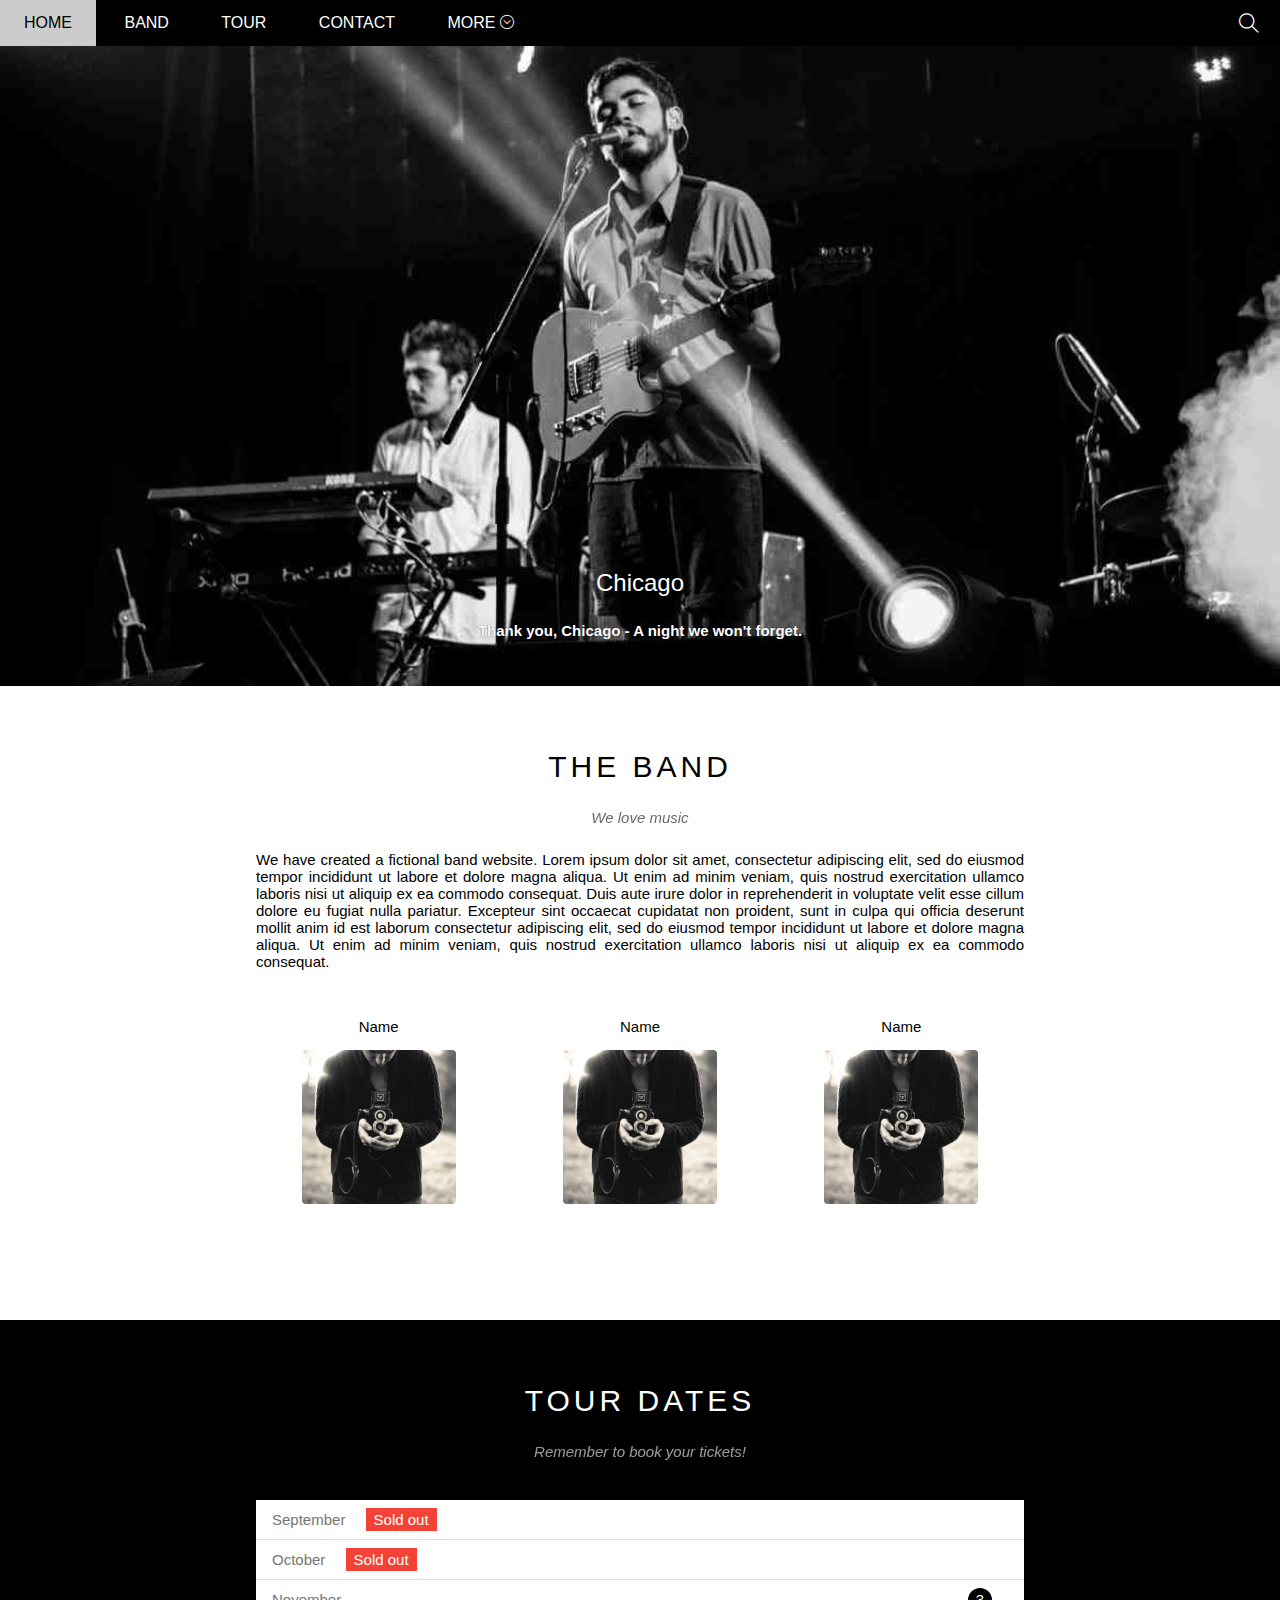
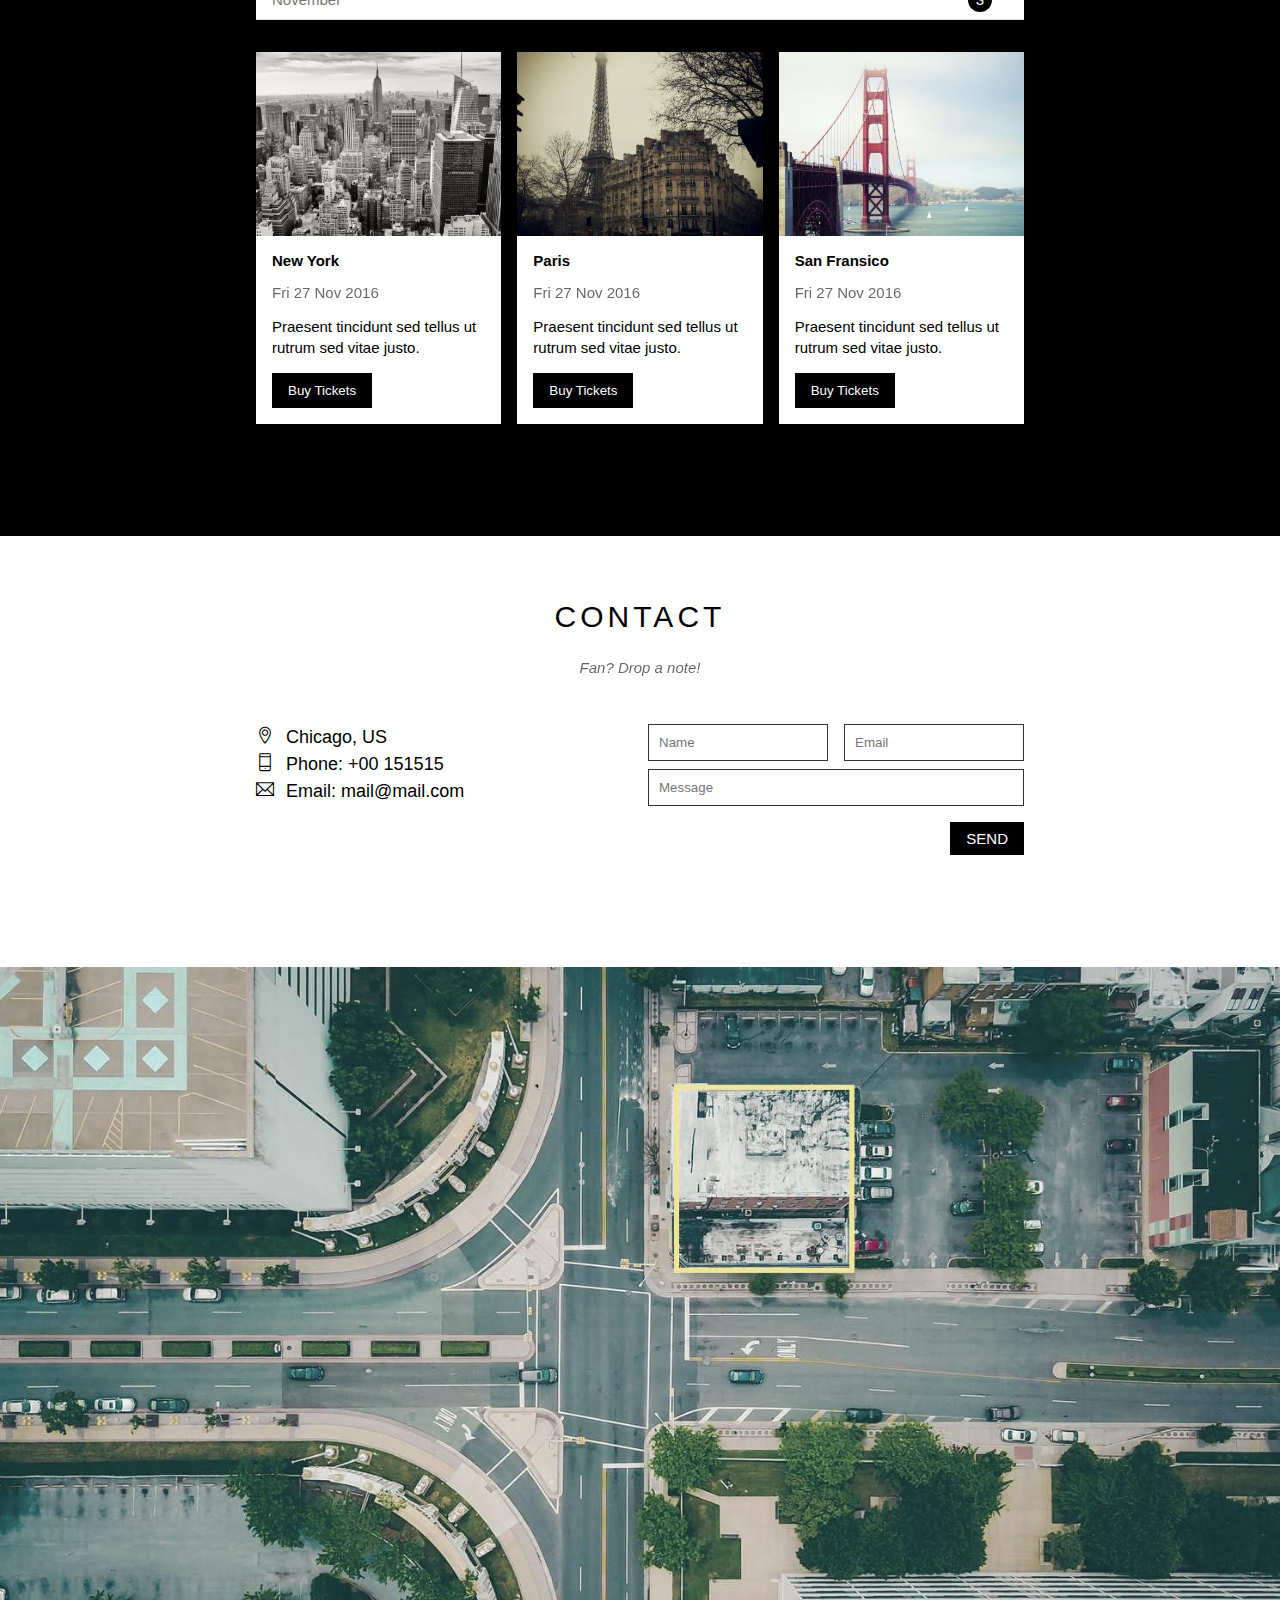
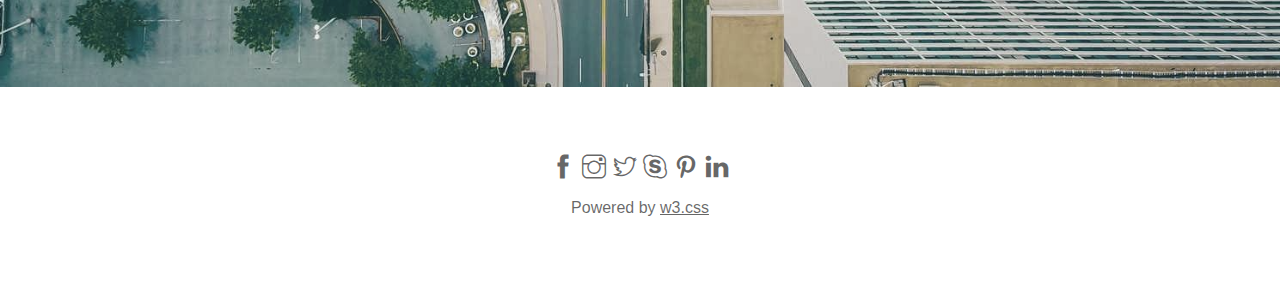
<file: w3_band/index.html>
<!DOCTYPE html>
<html lang="en">
  <head>
    <meta charset="UTF-8" />
    <meta http-equiv="X-UA-Compatible" content="IE=edge" />
    <link
      rel="icon"
      href="./assets/img/music-removebg-preview.png"
      type="image/gif"
      sizes="16x16"
    />
    <meta name="viewport" content="width=device-width, initial-scale=1.0" />
    <link rel="stylesheet" href="./assets/CSS/style.css" />
    <link
      rel="stylesheet"
      href="./assets/Font/themify-icons/themify-icons.css"
    />
    <link rel="stylesheet" href="./assets/CSS/responsive.css" />
    <title>The Band</title>
  </head>

  <body>
    <div id="main">
      <div id="header">
        <!-- Begin nav -->
        <ul id="nav">
          <li><a href="#">Home</a></li>
          <li><a href="#band">Band</a></li>
          <li><a href="#tour">Tour</a></li>
          <li><a href="#contact">Contact</a></li>
          <li>
            <a href="#"
              >More
              <i class="ti-arrow-circle-down" style="font-size: 14px"></i>
            </a>
            <ul class="subnav">
              <li><a href="#">Merchandise</a></li>
              <li><a href="#">Extras</a></li>
              <li><a href="#">Media</a></li>
            </ul>
          </li>
        </ul>
        <!-- End nav -->

        <!-- Begin search -->
        <div class="search-btn">
          <i class="search-icon ti-search"></i>
        </div>

        <div id="mobile-menu" class="mobile-menu-btn">
          <i class="menu-icon ti-menu"></i>
        </div>

        <!-- End search -->
      </div>

      <div id="slider">
        <div class="text-content">
          <h2 class="text-heading">Chicago</h2>
          <h3 class="text-discription">
            Thank you, Chicago - A night we won't forget.
          </h3>
        </div>
      </div>
      <!-- About-Section -->
      <div id="content">
        <div id="band" class="content-section">
          <h2 class="section-heading">The Band</h2>
          <p class="section-sub-heading">We love music</p>
          <p class="about-content">
            We have created a fictional band website. Lorem ipsum dolor sit
            amet, consectetur adipiscing elit, sed do eiusmod tempor incididunt
            ut labore et dolore magna aliqua. Ut enim ad minim veniam, quis
            nostrud exercitation ullamco laboris nisi ut aliquip ex ea commodo
            consequat. Duis aute irure dolor in reprehenderit in voluptate velit
            esse cillum dolore eu fugiat nulla pariatur. Excepteur sint occaecat
            cupidatat non proident, sunt in culpa qui officia deserunt mollit
            anim id est laborum consectetur adipiscing elit, sed do eiusmod
            tempor incididunt ut labore et dolore magna aliqua. Ut enim ad minim
            veniam, quis nostrud exercitation ullamco laboris nisi ut aliquip ex
            ea commodo consequat.
          </p>
          <div class="row member-list">
            <div class="member-item col col-3">
              <p class="member-name">Name</p>
              <img
                src="./assets/img/member/bandmember.jpg"
                alt="Name"
                class="member-img"
              />
            </div>
            <div class="member-item col col-3">
              <p class="member-name">Name</p>
              <img
                src="./assets/img/member/bandmember.jpg"
                alt="Name"
                class="member-img"
              />
            </div>
            <div class="member-item col col-3">
              <p class="member-name">Name</p>
              <img
                src="./assets/img/member/bandmember.jpg"
                alt="Name"
                class="member-img"
              />
            </div>
          </div>
        </div>

        <!-- Tour-Sectio -->
        <div id="tour" class="tour-section">
          <div class="content-section">
            <h2 class="section-heading text-white">TOUR DATES</h2>
            <p class="section-sub-heading text-white">
              Remember to book your tickets!
            </p>
            <!-- Ticker -->
            <ul class="ticket">
              <li>September <span class="sold-out">Sold out</span></li>
              <li>October <span class="sold-out">Sold out</span></li>
              <li>November <span class="quantity">3</span></li>
            </ul>
            <!-- Place -->
            <div class="row place-list">
              <div class="col col-3 s-full-w">
                <img
                  src="./assets/img/place/newyork.jpg"
                  alt="newyork"
                  class="place-img"
                />
                <div class="place-body">
                  <h3 class="place-heading">New York</h3>
                  <p class="place-time">Fri 27 Nov 2016</p>
                  <p class="place-desc">
                    Praesent tincidunt sed tellus ut rutrum sed vitae justo.
                  </p>
                  <button class="place-btn js-buy-ticket s-full-width">
                    Buy Tickets
                  </button>
                </div>
              </div>

              <div class="col col-3 s-full-w">
                <img
                  src="./assets/img/place/paris.jpg"
                  alt="paris"
                  class="place-img"
                />
                <div class="place-body">
                  <h3 class="place-heading">Paris</h3>
                  <p class="place-time">Fri 27 Nov 2016</p>
                  <p class="place-desc">
                    Praesent tincidunt sed tellus ut rutrum sed vitae justo.
                  </p>
                  <button class="place-btn js-buy-ticket s-full-width">
                    Buy Tickets
                  </button>
                </div>
              </div>

              <div class="col col-3 s-full-w">
                <img
                  src="./assets/img/place/sanfran.jpg"
                  alt="sanfran"
                  class="place-img"
                />
                <div class="place-body">
                  <h3 class="place-heading">San Fransico</h3>
                  <p class="place-time">Fri 27 Nov 2016</p>
                  <p class="place-desc">
                    Praesent tincidunt sed tellus ut rutrum sed vitae justo.
                  </p>
                  <button class="place-btn js-buy-ticket s-full-width">
                    Buy Tickets
                  </button>
                </div>
              </div>
            </div>
          </div>
        </div>
        <!-- End-Tour -->

        <!-- Contact-Section -->
        <div id="contact" class="content-section">
          <h2 class="section-heading">CONTACT</h2>
          <p class="section-sub-heading">Fan? Drop a note!</p>
          <div class="row contact-content">
            <div class="col col-2 s-coll-full contact-info">
              <p><i class="ti-location-pin"></i>Chicago, US</p>
              <p><i class="ti-mobile"></i>Phone: +00 151515</p>
              <p><i class="ti-email"></i>Email: mail@mail.com</p>
            </div>
            <div class="col col-2 s-coll-full contact-form">
              <form action="">
                <div class="row">
                  <div class="col col-2 s-coll-full">
                    <input
                      type="text"
                      name=""
                      placeholder="Name"
                      required=""
                      class="form-control"
                    />
                  </div>
                  <div class="col col-2 s-coll-full">
                    <input
                      type="email"
                      name=""
                      placeholder="Email"
                      required
                      id=""
                      class="form-control mt8"
                    />
                  </div>
                </div>
                <div class="row input">
                  <div class="col col-full">
                    <input
                      type="text"
                      name=""
                      placeholder="Message"
                      required
                      id=""
                      class="form-control"
                    />
                  </div>
                </div>
                <input
                  class="btn-Send s-full-width"
                  type="submit"
                  value="SEND"
                />
              </form>
            </div>
          </div>
        </div>
        <!-- End Contact-Section -->
        <div class="map-section">
          <img src="./assets/img/map/map.jpg" alt="map" />
        </div>
      </div>
      <div id="footer">
        <div class="icon-footer">
          <a href="#"><i class="ti-facebook"></i></a>
          <a href="#"><i class="ti-instagram"></i></a>
          <a href="#"><i class="ti-twitter"></i></a>
          <a href="# "><i class="ti-skype"></i></a>
          <a href="#"><i class="ti-pinterest"></i></a>
          <a href="#"><i class="ti-linkedin"></i></a>
        </div>
        <p class="copyright">Powered by <a href="#">w3.css</a></p>
      </div>
    </div>
    <!-- Modal -->
    <div class="modal js-modal">
      <div class="modal-container js-modal-container">
        <div class="modal-close js-modal-close">
          <i class="ti-close"></i>
        </div>
        <header class="modal-header">
          <i class="ti-bag" style="margin-right: 10px"></i> Tickets
        </header>

        <div class="modal-body">
          <label for="quantity" class="modal-label">
            <i class="ti-shopping-cart"></i>
            Tickets, $15 per person
          </label>
          <input
            id="quantity"
            type="text"
            placeholder="How many?"
            class="modal-input"
          />

          <label for="mail" class="modal-label">
            <i class="ti-user"></i>
            Send to
          </label>
          <input
            id="mail"
            type="text"
            placeholder="Enter email"
            class="modal-input"
          />
          <button id="buy-ticket">
            Pay
            <i class="ti-check"></i>
          </button>
        </div>

        <footer class="modal-footer">
          <button class="btn-close js-close-btn">
            Close
            <i class="ti-close"></i>
          </button>
          <p class="modal-help">Need <a href="#" class="a-help"> help?</a></p>
        </footer>
      </div>
    </div>

    <script>
      const buyBtns = document.querySelectorAll(".js-buy-ticket");
      const modal = document.querySelector(".js-modal");
      const close = document.querySelector(".js-modal-close");
      const close_btn = document.querySelector(".js-close-btn");
      const modalContainer = document.querySelector(".js-modal-container");
      var header = document.getElementById("header");
      var mobileMenu = document.getElementById("mobile-menu");
      var headerHight = header.clientHeight;
      // dong mo menu-mobile
      mobileMenu.onclick = function () {
        var isClose = header.clientHeight === headerHight;
        if (isClose) {
          header.style.height = "auto";
        } else {
          header.style.height = null;
        }
      };
      // Tự động đóng khi chọn menu
      var menuItems = document.querySelectorAll('#nav li a[href*="#"]');
      for (var i = 0; i < menuItems.length; i++) {
        var menuItem = menuItems[i];
        menuItem.onclick = function () {
          // click vao tra ve chinh no
          var isParentMenu =
            this.nextElementSibling &&
            this.nextElementSibling.classList.contains("subnav");
          if (isParentMenu) {
            event.preventDefault();
          } else {
            header.style.height = null;
          }
        };
      }
      // ham hien thi modal mua ve (them class open)
      function showBuyTickets() {
        modal.classList.add("open");
      }
      // ham an modal mua ve (go bo class open)
      function hideBuyTickets() {
        modal.classList.remove("open");
      }
      // lap qua tung the button va nghe hanh vi click
      for (const buyBtn of buyBtns) {
        buyBtn.addEventListener("click", showBuyTickets);
      }
      // Nghe hanh vi click vao bt close
      close.addEventListener("click", hideBuyTickets);
      close_btn.addEventListener("click", hideBuyTickets);
      modal.addEventListener("click", hideBuyTickets);
      modalContainer.addEventListener("click", function (event) {
        event.stopPropagation();
      });
    </script>
  </body>
</html>
</file>
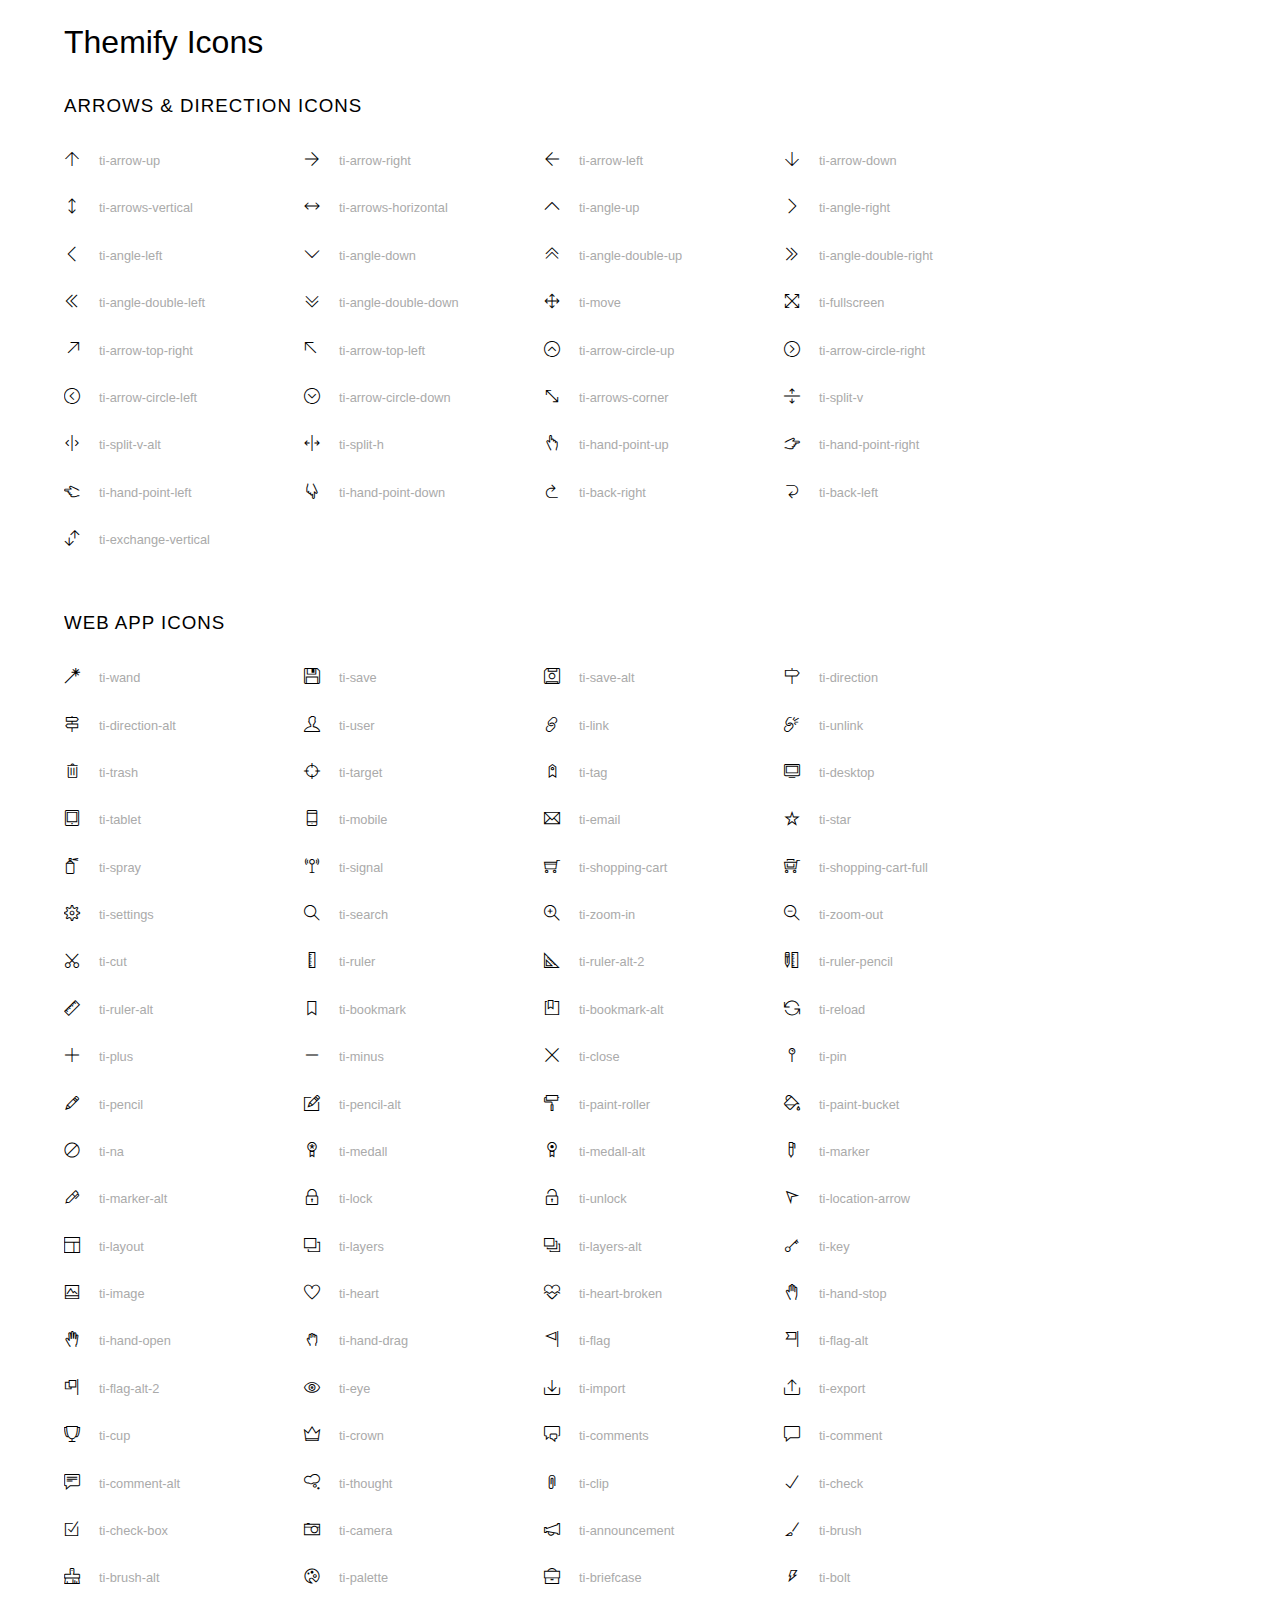
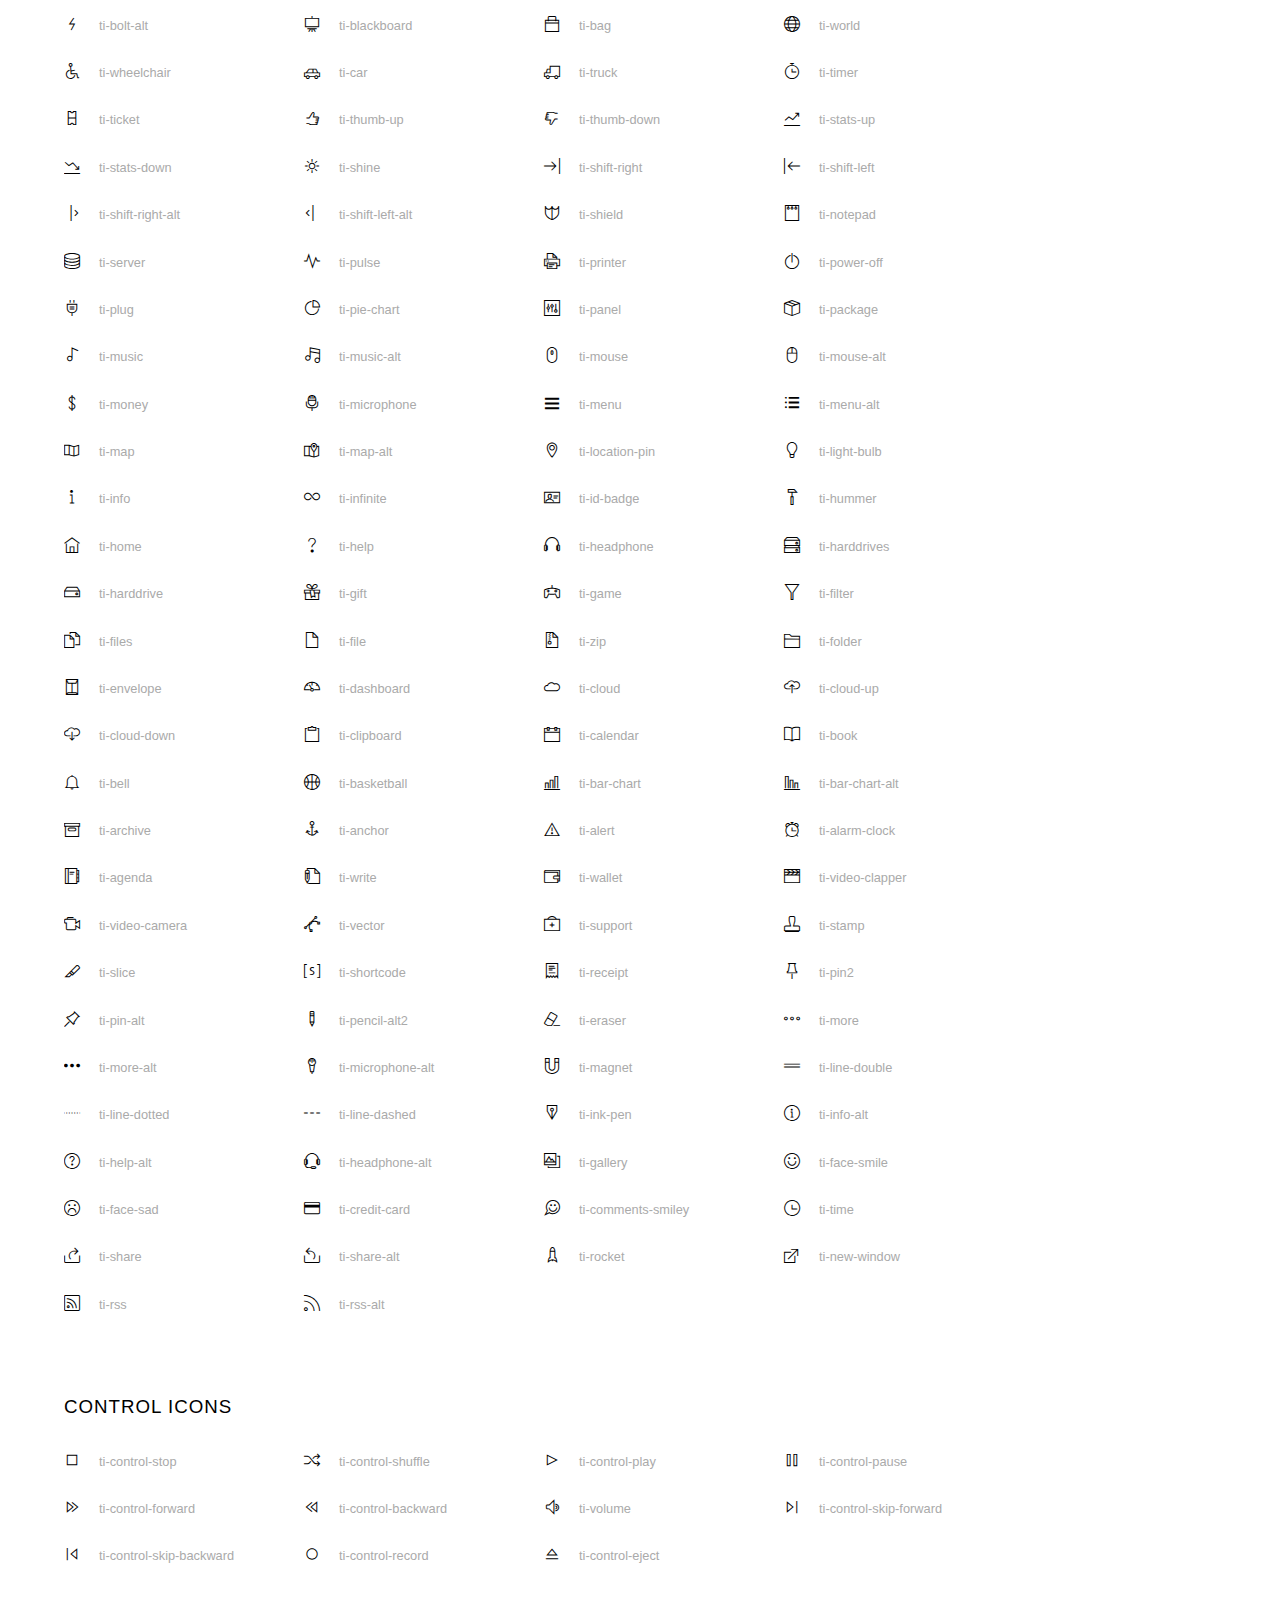
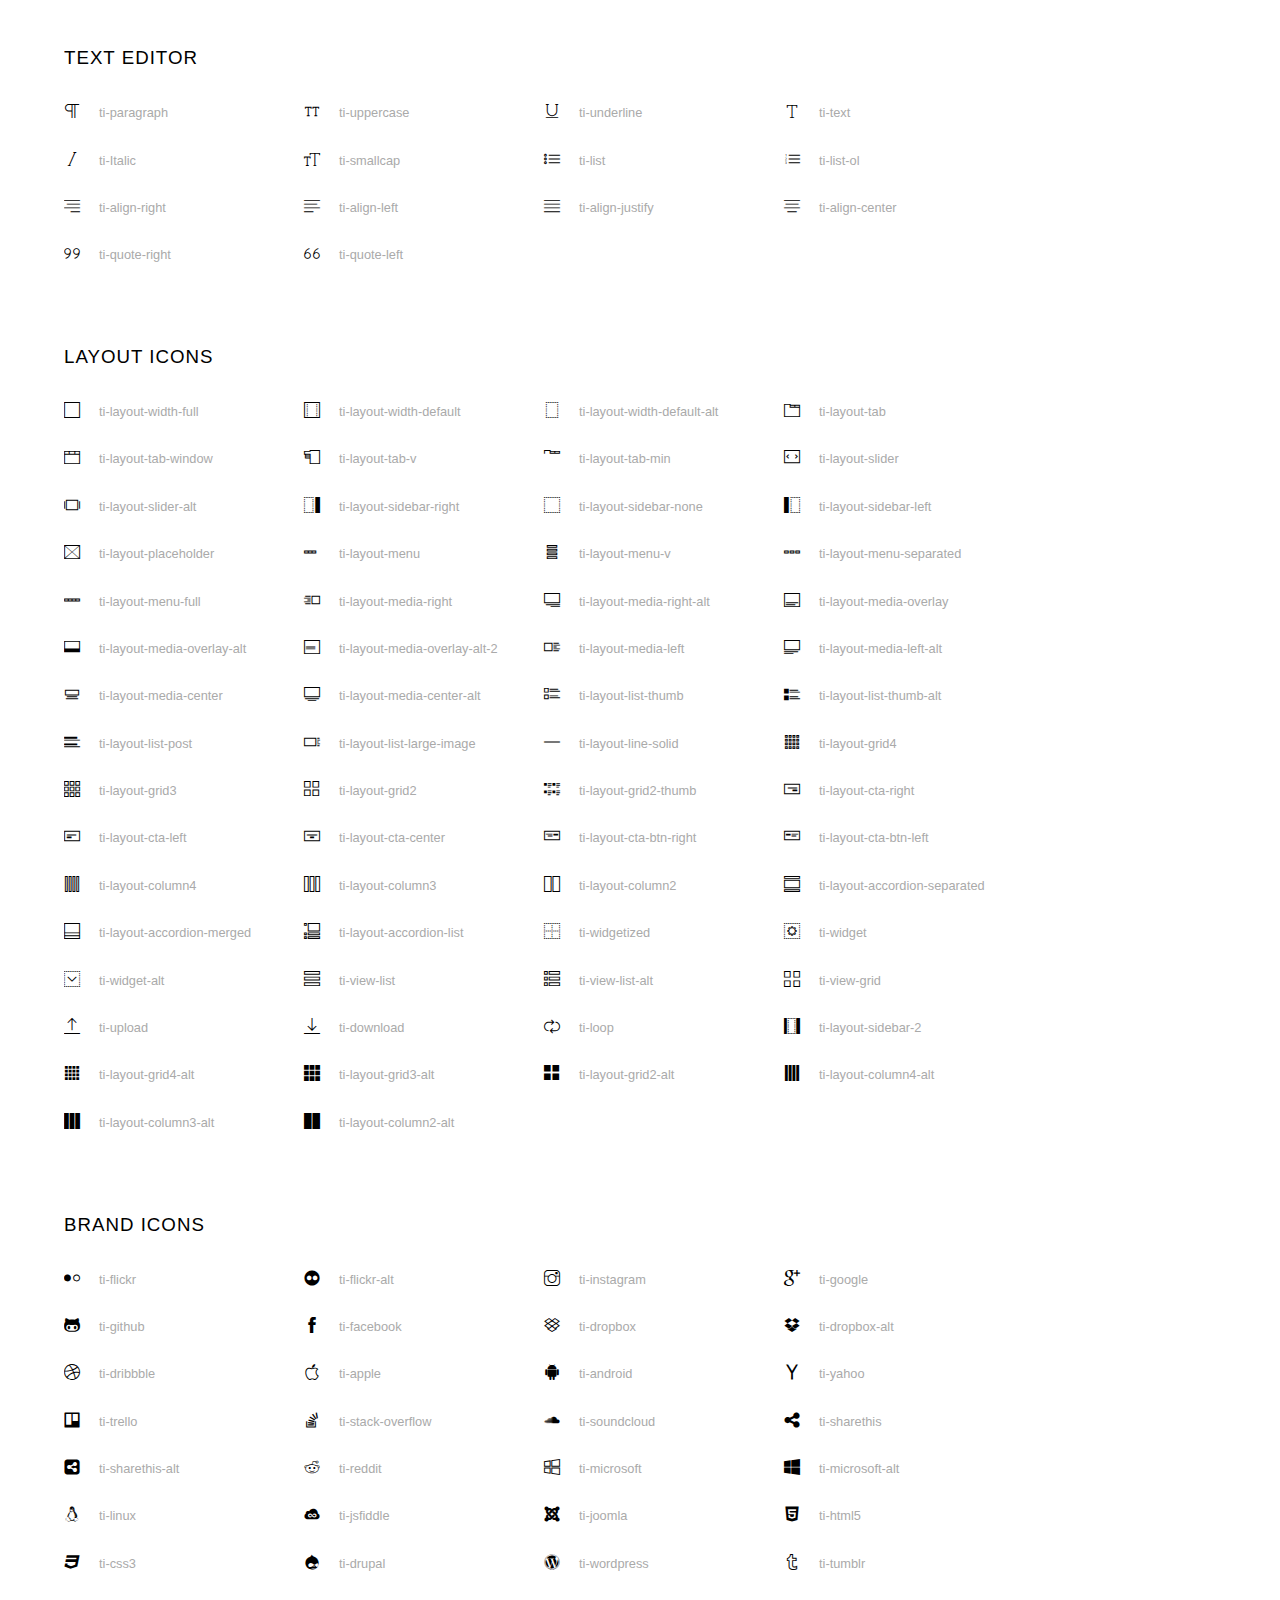
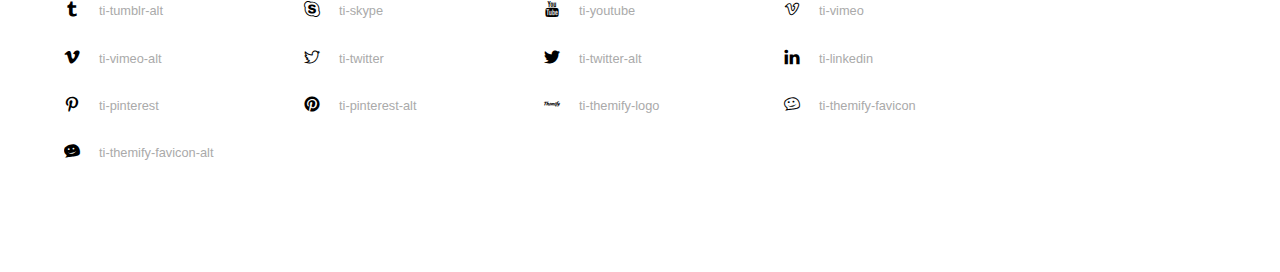
<file: w3_band/assets/Font/themify-icons/index.html>
<!doctype html>
<html>
<head>
	<meta charset="utf-8">
	<title>Themify Icon Font</title>
	<meta name="viewport" content="width=device-width">
	<link rel="stylesheet" href="demo-files/demo.css">
	<link rel="stylesheet" href="themify-icons.css">
	<!--[if lt IE 8]><!-->
	<link rel="stylesheet" href="ie7/ie7.css">
	<!--<![endif]-->
</head>
<body>
	<h1>Themify Icons</h1>

	<div class="icon-section">

		<div class="icon-section">
			<h3>Arrows &amp; Direction Icons </h3>

			<div class="icon-container">
				<span class="ti-arrow-up"></span><span class="icon-name"> ti-arrow-up</span>
			</div>
			<div class="icon-container">
				<span class="ti-arrow-right"></span><span class="icon-name"> ti-arrow-right</span>
			</div>
			<div class="icon-container">
				<span class="ti-arrow-left"></span><span class="icon-name"> ti-arrow-left</span>
			</div>
			<div class="icon-container">
				<span class="ti-arrow-down"></span><span class="icon-name"> ti-arrow-down</span>
			</div>
			<div class="icon-container">
				<span class="ti-arrows-vertical"></span><span class="icon-name"> ti-arrows-vertical</span>
			</div>
			<div class="icon-container">
				<span class="ti-arrows-horizontal"></span><span class="icon-name"> ti-arrows-horizontal</span>
			</div>
			<div class="icon-container">
				<span class="ti-angle-up"></span><span class="icon-name"> ti-angle-up</span>
			</div>
			<div class="icon-container">
				<span class="ti-angle-right"></span><span class="icon-name"> ti-angle-right</span>
			</div>
			<div class="icon-container">
				<span class="ti-angle-left"></span><span class="icon-name"> ti-angle-left</span>
			</div>
			<div class="icon-container">
				<span class="ti-angle-down"></span><span class="icon-name"> ti-angle-down</span>
			</div>	
			<div class="icon-container">
				<span class="ti-angle-double-up"></span><span class="icon-name"> ti-angle-double-up</span>
			</div>
			<div class="icon-container">
				<span class="ti-angle-double-right"></span><span class="icon-name"> ti-angle-double-right</span>
			</div>
			<div class="icon-container">
				<span class="ti-angle-double-left"></span><span class="icon-name"> ti-angle-double-left</span>
			</div>
			<div class="icon-container">
				<span class="ti-angle-double-down"></span><span class="icon-name"> ti-angle-double-down</span>
			</div>					
			<div class="icon-container">
				<span class="ti-move"></span><span class="icon-name"> ti-move</span>
			</div>
			<div class="icon-container">
				<span class="ti-fullscreen"></span><span class="icon-name"> ti-fullscreen</span>
			</div>
			<div class="icon-container">
				<span class="ti-arrow-top-right"></span><span class="icon-name"> ti-arrow-top-right</span>
			</div>
			<div class="icon-container">
				<span class="ti-arrow-top-left"></span><span class="icon-name"> ti-arrow-top-left</span>
			</div>
			<div class="icon-container">
				<span class="ti-arrow-circle-up"></span><span class="icon-name"> ti-arrow-circle-up</span>
			</div>
			<div class="icon-container">
				<span class="ti-arrow-circle-right"></span><span class="icon-name"> ti-arrow-circle-right</span>
			</div>
			<div class="icon-container">
				<span class="ti-arrow-circle-left"></span><span class="icon-name"> ti-arrow-circle-left</span>
			</div>
			<div class="icon-container">
				<span class="ti-arrow-circle-down"></span><span class="icon-name"> ti-arrow-circle-down</span>
			</div>
			<div class="icon-container">
				<span class="ti-arrows-corner"></span><span class="icon-name"> ti-arrows-corner</span>
			</div>
			<div class="icon-container">
				<span class="ti-split-v"></span><span class="icon-name"> ti-split-v</span>
			</div>

			<div class="icon-container">
				<span class="ti-split-v-alt"></span><span class="icon-name"> ti-split-v-alt</span>
			</div>
			<div class="icon-container">
				<span class="ti-split-h"></span><span class="icon-name"> ti-split-h</span>
			</div>
			<div class="icon-container">
				<span class="ti-hand-point-up"></span><span class="icon-name"> ti-hand-point-up</span>
			</div>
			<div class="icon-container">
				<span class="ti-hand-point-right"></span><span class="icon-name"> ti-hand-point-right</span>
			</div>
			<div class="icon-container">
				<span class="ti-hand-point-left"></span><span class="icon-name"> ti-hand-point-left</span>
			</div>
			<div class="icon-container">
				<span class="ti-hand-point-down"></span><span class="icon-name"> ti-hand-point-down</span>
			</div>
			<div class="icon-container">
				<span class="ti-back-right"></span><span class="icon-name"> ti-back-right</span>
			</div>
			<div class="icon-container">
				<span class="ti-back-left"></span><span class="icon-name"> ti-back-left</span>
			</div>
			<div class="icon-container">
				<span class="ti-exchange-vertical"></span><span class="icon-name"> ti-exchange-vertical</span>
			</div>

		</div> <!-- Arrows Icons -->



		<h3>Web App Icons</h3>
		
		<div class="icon-section">

			<div class="icon-container">
				<span class="ti-wand"></span><span class="icon-name"> ti-wand</span>
			</div>
			<div class="icon-container">
				<span class="ti-save"></span><span class="icon-name"> ti-save</span>
			</div>
			<div class="icon-container">
				<span class="ti-save-alt"></span><span class="icon-name"> ti-save-alt</span>
			</div>

			<div class="icon-container">
				<span class="ti-direction"></span><span class="icon-name"> ti-direction</span>
			</div>
			<div class="icon-container">
				<span class="ti-direction-alt"></span><span class="icon-name"> ti-direction-alt</span>
			</div>
			<div class="icon-container">
				<span class="ti-user"></span><span class="icon-name"> ti-user</span>
			</div>
			<div class="icon-container">
				<span class="ti-link"></span><span class="icon-name"> ti-link</span>
			</div>
			<div class="icon-container">
				<span class="ti-unlink"></span><span class="icon-name"> ti-unlink</span>
			</div>
			<div class="icon-container">
				<span class="ti-trash"></span><span class="icon-name"> ti-trash</span>
			</div>
			<div class="icon-container">
				<span class="ti-target"></span><span class="icon-name"> ti-target</span>
			</div>
			<div class="icon-container">
				<span class="ti-tag"></span><span class="icon-name"> ti-tag</span>
			</div>
			<div class="icon-container">
				<span class="ti-desktop"></span><span class="icon-name"> ti-desktop</span>
			</div>
			<div class="icon-container">
				<span class="ti-tablet"></span><span class="icon-name"> ti-tablet</span>
			</div>
			<div class="icon-container">
				<span class="ti-mobile"></span><span class="icon-name"> ti-mobile</span>
			</div>
			<div class="icon-container">
				<span class="ti-email"></span><span class="icon-name"> ti-email</span>
			</div>	
			<div class="icon-container">
				<span class="ti-star"></span><span class="icon-name"> ti-star</span>
			</div>
			<div class="icon-container">
				<span class="ti-spray"></span><span class="icon-name"> ti-spray</span>
			</div>
			<div class="icon-container">
				<span class="ti-signal"></span><span class="icon-name"> ti-signal</span>
			</div>
			<div class="icon-container">
				<span class="ti-shopping-cart"></span><span class="icon-name"> ti-shopping-cart</span>
			</div>
			<div class="icon-container">
				<span class="ti-shopping-cart-full"></span><span class="icon-name"> ti-shopping-cart-full</span>
			</div>
			<div class="icon-container">
				<span class="ti-settings"></span><span class="icon-name"> ti-settings</span>
			</div>
			<div class="icon-container">
				<span class="ti-search"></span><span class="icon-name"> ti-search</span>
			</div>
			<div class="icon-container">
				<span class="ti-zoom-in"></span><span class="icon-name"> ti-zoom-in</span>
			</div>
			<div class="icon-container">
				<span class="ti-zoom-out"></span><span class="icon-name"> ti-zoom-out</span>
			</div>
			<div class="icon-container">
				<span class="ti-cut"></span><span class="icon-name"> ti-cut</span>
			</div>
			<div class="icon-container">
				<span class="ti-ruler"></span><span class="icon-name"> ti-ruler</span>
			</div>
			<div class="icon-container">
				<span class="ti-ruler-alt-2"></span><span class="icon-name"> ti-ruler-alt-2</span>
			</div>			
			<div class="icon-container">
				<span class="ti-ruler-pencil"></span><span class="icon-name"> ti-ruler-pencil</span>
			</div>
			<div class="icon-container">
				<span class="ti-ruler-alt"></span><span class="icon-name"> ti-ruler-alt</span>
			</div>
			<div class="icon-container">
				<span class="ti-bookmark"></span><span class="icon-name"> ti-bookmark</span>
			</div>
			<div class="icon-container">
				<span class="ti-bookmark-alt"></span><span class="icon-name"> ti-bookmark-alt</span>
			</div>
			<div class="icon-container">
				<span class="ti-reload"></span><span class="icon-name"> ti-reload</span>
			</div>
			<div class="icon-container">
				<span class="ti-plus"></span><span class="icon-name"> ti-plus</span>
			</div>
			<div class="icon-container">
				<span class="ti-minus"></span><span class="icon-name"> ti-minus</span>
			</div>
			<div class="icon-container">
				<span class="ti-close"></span><span class="icon-name"> ti-close</span>
			</div>			
			<div class="icon-container">
				<span class="ti-pin"></span><span class="icon-name"> ti-pin</span>
			</div>
			<div class="icon-container">
				<span class="ti-pencil"></span><span class="icon-name"> ti-pencil</span>
			</div>
					
		  	<div class="icon-container">
				<span class="ti-pencil-alt"></span><span class="icon-name"> ti-pencil-alt</span>
			</div>
			<div class="icon-container">
				<span class="ti-paint-roller"></span><span class="icon-name"> ti-paint-roller</span>
			</div>
			<div class="icon-container">
				<span class="ti-paint-bucket"></span><span class="icon-name"> ti-paint-bucket</span>
			</div>
			<div class="icon-container">
				<span class="ti-na"></span><span class="icon-name"> ti-na</span>
			</div>
			<div class="icon-container">
				<span class="ti-medall"></span><span class="icon-name"> ti-medall</span>
			</div>
			<div class="icon-container">
				<span class="ti-medall-alt"></span><span class="icon-name"> ti-medall-alt</span>
			</div>
			<div class="icon-container">
				<span class="ti-marker"></span><span class="icon-name"> ti-marker</span>
			</div>
			<div class="icon-container">
				<span class="ti-marker-alt"></span><span class="icon-name"> ti-marker-alt</span>
			</div>

			<div class="icon-container">
				<span class="ti-lock"></span><span class="icon-name"> ti-lock</span>
			</div>
			<div class="icon-container">
				<span class="ti-unlock"></span><span class="icon-name"> ti-unlock</span>
			</div>
			<div class="icon-container">
				<span class="ti-location-arrow"></span><span class="icon-name"> ti-location-arrow</span>
			</div>
			<div class="icon-container">
				<span class="ti-layout"></span><span class="icon-name"> ti-layout</span>
			</div>
			<div class="icon-container">
				<span class="ti-layers"></span><span class="icon-name"> ti-layers</span>
			</div>
			<div class="icon-container">
				<span class="ti-layers-alt"></span><span class="icon-name"> ti-layers-alt</span>
			</div>
			<div class="icon-container">
				<span class="ti-key"></span><span class="icon-name"> ti-key</span>
			</div>
			<div class="icon-container">
				<span class="ti-image"></span><span class="icon-name"> ti-image</span>
			</div>
			<div class="icon-container">
				<span class="ti-heart"></span><span class="icon-name"> ti-heart</span>
			</div>
			<div class="icon-container">
				<span class="ti-heart-broken"></span><span class="icon-name"> ti-heart-broken</span>
			</div>
			<div class="icon-container">
				<span class="ti-hand-stop"></span><span class="icon-name"> ti-hand-stop</span>
			</div>
			<div class="icon-container">
				<span class="ti-hand-open"></span><span class="icon-name"> ti-hand-open</span>
			</div>
			<div class="icon-container">
				<span class="ti-hand-drag"></span><span class="icon-name"> ti-hand-drag</span>
			</div>
			<div class="icon-container">
				<span class="ti-flag"></span><span class="icon-name"> ti-flag</span>
			</div>
			<div class="icon-container">
				<span class="ti-flag-alt"></span><span class="icon-name"> ti-flag-alt</span>
			</div>
			<div class="icon-container">
				<span class="ti-flag-alt-2"></span><span class="icon-name"> ti-flag-alt-2</span>
			</div>
			<div class="icon-container">
				<span class="ti-eye"></span><span class="icon-name"> ti-eye</span>
			</div>
			<div class="icon-container">
				<span class="ti-import"></span><span class="icon-name"> ti-import</span>
			</div>			
			<div class="icon-container">
				<span class="ti-export"></span><span class="icon-name"> ti-export</span>
			</div>
			<div class="icon-container">
				<span class="ti-cup"></span><span class="icon-name"> ti-cup</span>
			</div>
			<div class="icon-container">
				<span class="ti-crown"></span><span class="icon-name"> ti-crown</span>
			</div>
			<div class="icon-container">
				<span class="ti-comments"></span><span class="icon-name"> ti-comments</span>
			</div>
			<div class="icon-container">
				<span class="ti-comment"></span><span class="icon-name"> ti-comment</span>
			</div>
			<div class="icon-container">
				<span class="ti-comment-alt"></span><span class="icon-name"> ti-comment-alt</span>
			</div>
			<div class="icon-container">
				<span class="ti-thought"></span><span class="icon-name"> ti-thought</span>
			</div>			
			<div class="icon-container">
				<span class="ti-clip"></span><span class="icon-name"> ti-clip</span>
			</div>

			<div class="icon-container">
				<span class="ti-check"></span><span class="icon-name"> ti-check</span>
			</div>
			<div class="icon-container">
				<span class="ti-check-box"></span><span class="icon-name"> ti-check-box</span>
			</div>
			<div class="icon-container">
				<span class="ti-camera"></span><span class="icon-name"> ti-camera</span>
			</div>
			<div class="icon-container">
				<span class="ti-announcement"></span><span class="icon-name"> ti-announcement</span>
			</div>
			<div class="icon-container">
				<span class="ti-brush"></span><span class="icon-name"> ti-brush</span>
			</div>
			<div class="icon-container">
				<span class="ti-brush-alt"></span><span class="icon-name"> ti-brush-alt</span>
			</div>
			<div class="icon-container">
				<span class="ti-palette"></span><span class="icon-name"> ti-palette</span>
			</div>			
			<div class="icon-container">
				<span class="ti-briefcase"></span><span class="icon-name"> ti-briefcase</span>
			</div>
			<div class="icon-container">
				<span class="ti-bolt"></span><span class="icon-name"> ti-bolt</span>
			</div>
			<div class="icon-container">
				<span class="ti-bolt-alt"></span><span class="icon-name"> ti-bolt-alt</span>
			</div>
			<div class="icon-container">
				<span class="ti-blackboard"></span><span class="icon-name"> ti-blackboard</span>
			</div>
			<div class="icon-container">
				<span class="ti-bag"></span><span class="icon-name"> ti-bag</span>
			</div>
			<div class="icon-container">
				<span class="ti-world"></span><span class="icon-name"> ti-world</span>
			</div>
			<div class="icon-container">
				<span class="ti-wheelchair"></span><span class="icon-name"> ti-wheelchair</span>
			</div>
			<div class="icon-container">
				<span class="ti-car"></span><span class="icon-name"> ti-car</span>
			</div>
			<div class="icon-container">
				<span class="ti-truck"></span><span class="icon-name"> ti-truck</span>
			</div>
			<div class="icon-container">
				<span class="ti-timer"></span><span class="icon-name"> ti-timer</span>
			</div>
			<div class="icon-container">
				<span class="ti-ticket"></span><span class="icon-name"> ti-ticket</span>
			</div>
			<div class="icon-container">
				<span class="ti-thumb-up"></span><span class="icon-name"> ti-thumb-up</span>
			</div>
			<div class="icon-container">
				<span class="ti-thumb-down"></span><span class="icon-name"> ti-thumb-down</span>
			</div>

			<div class="icon-container">
				<span class="ti-stats-up"></span><span class="icon-name"> ti-stats-up</span>
			</div>
			<div class="icon-container">
				<span class="ti-stats-down"></span><span class="icon-name"> ti-stats-down</span>
			</div>
			<div class="icon-container">
				<span class="ti-shine"></span><span class="icon-name"> ti-shine</span>
			</div>
			<div class="icon-container">
				<span class="ti-shift-right"></span><span class="icon-name"> ti-shift-right</span>
			</div>
			<div class="icon-container">
				<span class="ti-shift-left"></span><span class="icon-name"> ti-shift-left</span>
			</div>

			<div class="icon-container">
				<span class="ti-shift-right-alt"></span><span class="icon-name"> ti-shift-right-alt</span>
			</div>
			<div class="icon-container">
				<span class="ti-shift-left-alt"></span><span class="icon-name"> ti-shift-left-alt</span>
			</div>
			<div class="icon-container">
				<span class="ti-shield"></span><span class="icon-name"> ti-shield</span>
			</div>
			<div class="icon-container">
				<span class="ti-notepad"></span><span class="icon-name"> ti-notepad</span>
			</div>
			<div class="icon-container">
				<span class="ti-server"></span><span class="icon-name"> ti-server</span>
			</div>

			<div class="icon-container">
				<span class="ti-pulse"></span><span class="icon-name"> ti-pulse</span>
			</div>
			<div class="icon-container">
				<span class="ti-printer"></span><span class="icon-name"> ti-printer</span>
			</div>
			<div class="icon-container">
				<span class="ti-power-off"></span><span class="icon-name"> ti-power-off</span>
			</div>
			<div class="icon-container">
				<span class="ti-plug"></span><span class="icon-name"> ti-plug</span>
			</div>
			<div class="icon-container">
				<span class="ti-pie-chart"></span><span class="icon-name"> ti-pie-chart</span>
			</div>

			<div class="icon-container">
				<span class="ti-panel"></span><span class="icon-name"> ti-panel</span>
			</div>
			<div class="icon-container">
				<span class="ti-package"></span><span class="icon-name"> ti-package</span>
			</div>
			<div class="icon-container">
				<span class="ti-music"></span><span class="icon-name"> ti-music</span>
			</div>
			<div class="icon-container">
				<span class="ti-music-alt"></span><span class="icon-name"> ti-music-alt</span>
			</div>
			<div class="icon-container">
				<span class="ti-mouse"></span><span class="icon-name"> ti-mouse</span>
			</div>
			<div class="icon-container">
				<span class="ti-mouse-alt"></span><span class="icon-name"> ti-mouse-alt</span>
			</div>
			<div class="icon-container">
				<span class="ti-money"></span><span class="icon-name"> ti-money</span>
			</div>
			<div class="icon-container">
				<span class="ti-microphone"></span><span class="icon-name"> ti-microphone</span>
			</div>
			<div class="icon-container">
				<span class="ti-menu"></span><span class="icon-name"> ti-menu</span>
			</div>
			<div class="icon-container">
				<span class="ti-menu-alt"></span><span class="icon-name"> ti-menu-alt</span>
			</div>
			<div class="icon-container">
				<span class="ti-map"></span><span class="icon-name"> ti-map</span>
			</div>
			<div class="icon-container">
				<span class="ti-map-alt"></span><span class="icon-name"> ti-map-alt</span>
			</div>

			<div class="icon-container">
				<span class="ti-location-pin"></span><span class="icon-name"> ti-location-pin</span>
			</div>

			<div class="icon-container">
				<span class="ti-light-bulb"></span><span class="icon-name"> ti-light-bulb</span>
			</div>
			<div class="icon-container">
				<span class="ti-info"></span><span class="icon-name"> ti-info</span>
			</div>
			<div class="icon-container">
				<span class="ti-infinite"></span><span class="icon-name"> ti-infinite</span>
			</div>
			<div class="icon-container">
				<span class="ti-id-badge"></span><span class="icon-name"> ti-id-badge</span>
			</div>
			<div class="icon-container">
				<span class="ti-hummer"></span><span class="icon-name"> ti-hummer</span>
			</div>
			<div class="icon-container">
				<span class="ti-home"></span><span class="icon-name"> ti-home</span>
			</div>
			<div class="icon-container">
				<span class="ti-help"></span><span class="icon-name"> ti-help</span>
			</div>
			<div class="icon-container">
				<span class="ti-headphone"></span><span class="icon-name"> ti-headphone</span>
			</div>
			<div class="icon-container">
				<span class="ti-harddrives"></span><span class="icon-name"> ti-harddrives</span>
			</div>
			<div class="icon-container">
				<span class="ti-harddrive"></span><span class="icon-name"> ti-harddrive</span>
			</div>
			<div class="icon-container">
				<span class="ti-gift"></span><span class="icon-name"> ti-gift</span>
			</div>
			<div class="icon-container">
				<span class="ti-game"></span><span class="icon-name"> ti-game</span>
			</div>
			<div class="icon-container">
				<span class="ti-filter"></span><span class="icon-name"> ti-filter</span>
			</div>
			<div class="icon-container">
				<span class="ti-files"></span><span class="icon-name"> ti-files</span>
			</div>
			<div class="icon-container">
				<span class="ti-file"></span><span class="icon-name"> ti-file</span>
			</div>
			<div class="icon-container">
				<span class="ti-zip"></span><span class="icon-name"> ti-zip</span>
			</div>
			<div class="icon-container">
				<span class="ti-folder"></span><span class="icon-name"> ti-folder</span>
			</div>			
			<div class="icon-container">
				<span class="ti-envelope"></span><span class="icon-name"> ti-envelope</span>
			</div>


			<div class="icon-container">
				<span class="ti-dashboard"></span><span class="icon-name"> ti-dashboard</span>
			</div>
			<div class="icon-container">
				<span class="ti-cloud"></span><span class="icon-name"> ti-cloud</span>
			</div>
			<div class="icon-container">
				<span class="ti-cloud-up"></span><span class="icon-name"> ti-cloud-up</span>
			</div>
			<div class="icon-container">
				<span class="ti-cloud-down"></span><span class="icon-name"> ti-cloud-down</span>
			</div>
			<div class="icon-container">
				<span class="ti-clipboard"></span><span class="icon-name"> ti-clipboard</span>
			</div>
			<div class="icon-container">
				<span class="ti-calendar"></span><span class="icon-name"> ti-calendar</span>
			</div>
			<div class="icon-container">
				<span class="ti-book"></span><span class="icon-name"> ti-book</span>
			</div>
			<div class="icon-container">
				<span class="ti-bell"></span><span class="icon-name"> ti-bell</span>
			</div>
			<div class="icon-container">
				<span class="ti-basketball"></span><span class="icon-name"> ti-basketball</span>
			</div>
			<div class="icon-container">
				<span class="ti-bar-chart"></span><span class="icon-name"> ti-bar-chart</span>
			</div>
			<div class="icon-container">
				<span class="ti-bar-chart-alt"></span><span class="icon-name"> ti-bar-chart-alt</span>
			</div>


			<div class="icon-container">
				<span class="ti-archive"></span><span class="icon-name"> ti-archive</span>
			</div>
			<div class="icon-container">
				<span class="ti-anchor"></span><span class="icon-name"> ti-anchor</span>
			</div>

			<div class="icon-container">
				<span class="ti-alert"></span><span class="icon-name"> ti-alert</span>
			</div>
			<div class="icon-container">
				<span class="ti-alarm-clock"></span><span class="icon-name"> ti-alarm-clock</span>
			</div>
			<div class="icon-container">
				<span class="ti-agenda"></span><span class="icon-name"> ti-agenda</span>
			</div>
			<div class="icon-container">
				<span class="ti-write"></span><span class="icon-name"> ti-write</span>
			</div>

			<div class="icon-container">
				<span class="ti-wallet"></span><span class="icon-name"> ti-wallet</span>
			</div>
			<div class="icon-container">
				<span class="ti-video-clapper"></span><span class="icon-name"> ti-video-clapper</span>
			</div>
			<div class="icon-container">
				<span class="ti-video-camera"></span><span class="icon-name"> ti-video-camera</span>
			</div>
			<div class="icon-container">
				<span class="ti-vector"></span><span class="icon-name"> ti-vector</span>
			</div>

			<div class="icon-container">
				<span class="ti-support"></span><span class="icon-name"> ti-support</span>
			</div>
			<div class="icon-container">
				<span class="ti-stamp"></span><span class="icon-name"> ti-stamp</span>
			</div>
			<div class="icon-container">
				<span class="ti-slice"></span><span class="icon-name"> ti-slice</span>
			</div>
			<div class="icon-container">
				<span class="ti-shortcode"></span><span class="icon-name"> ti-shortcode</span>
			</div>
			<div class="icon-container">
				<span class="ti-receipt"></span><span class="icon-name"> ti-receipt</span>
			</div>
			<div class="icon-container">
				<span class="ti-pin2"></span><span class="icon-name"> ti-pin2</span>
			</div>
			<div class="icon-container">
				<span class="ti-pin-alt"></span><span class="icon-name"> ti-pin-alt</span>
			</div>
			<div class="icon-container">
				<span class="ti-pencil-alt2"></span><span class="icon-name"> ti-pencil-alt2</span>
			</div>
			<div class="icon-container">
				<span class="ti-eraser"></span><span class="icon-name"> ti-eraser</span>
			</div>			
			<div class="icon-container">
				<span class="ti-more"></span><span class="icon-name"> ti-more</span>
			</div>
			<div class="icon-container">
				<span class="ti-more-alt"></span><span class="icon-name"> ti-more-alt</span>
			</div>
			<div class="icon-container">
				<span class="ti-microphone-alt"></span><span class="icon-name"> ti-microphone-alt</span>
			</div>
			<div class="icon-container">
				<span class="ti-magnet"></span><span class="icon-name"> ti-magnet</span>
			</div>
			<div class="icon-container">
				<span class="ti-line-double"></span><span class="icon-name"> ti-line-double</span>
			</div>
			<div class="icon-container">
				<span class="ti-line-dotted"></span><span class="icon-name"> ti-line-dotted</span>
			</div>
			<div class="icon-container">
				<span class="ti-line-dashed"></span><span class="icon-name"> ti-line-dashed</span>
			</div>

			<div class="icon-container">
				<span class="ti-ink-pen"></span><span class="icon-name"> ti-ink-pen</span>
			</div>
			<div class="icon-container">
				<span class="ti-info-alt"></span><span class="icon-name"> ti-info-alt</span>
			</div>
			<div class="icon-container">
				<span class="ti-help-alt"></span><span class="icon-name"> ti-help-alt</span>
			</div>
			<div class="icon-container">
				<span class="ti-headphone-alt"></span><span class="icon-name"> ti-headphone-alt</span>
			</div>

			<div class="icon-container">
				<span class="ti-gallery"></span><span class="icon-name"> ti-gallery</span>
			</div>
			<div class="icon-container">
				<span class="ti-face-smile"></span><span class="icon-name"> ti-face-smile</span>
			</div>
			<div class="icon-container">
				<span class="ti-face-sad"></span><span class="icon-name"> ti-face-sad</span>
			</div>
			<div class="icon-container">
				<span class="ti-credit-card"></span><span class="icon-name"> ti-credit-card</span>
			</div>
			<div class="icon-container">
				<span class="ti-comments-smiley"></span><span class="icon-name"> ti-comments-smiley</span>
			</div>
			<div class="icon-container">
				<span class="ti-time"></span><span class="icon-name"> ti-time</span>
			</div>
			<div class="icon-container">
				<span class="ti-share"></span><span class="icon-name"> ti-share</span>
			</div>
			<div class="icon-container">
				<span class="ti-share-alt"></span><span class="icon-name"> ti-share-alt</span>
			</div>
			<div class="icon-container">
				<span class="ti-rocket"></span><span class="icon-name"> ti-rocket</span>
			</div>

			<div class="icon-container">
				<span class="ti-new-window"></span><span class="icon-name"> ti-new-window</span>
			</div>

			<div class="icon-container">
				<span class="ti-rss"></span><span class="icon-name"> ti-rss</span>
			</div>

			<div class="icon-container">
				<span class="ti-rss-alt"></span><span class="icon-name"> ti-rss-alt</span>
			</div>
			
		</div><!-- Web App Icons -->


		<div class="icon-section">
			<h3>Control Icons</h3>
			<div class="icon-container">
				<span class="ti-control-stop"></span><span class="icon-name"> ti-control-stop</span>
			</div>
			<div class="icon-container">
				<span class="ti-control-shuffle"></span><span class="icon-name"> ti-control-shuffle</span>
			</div>
			<div class="icon-container">
				<span class="ti-control-play"></span><span class="icon-name"> ti-control-play</span>
			</div>
			<div class="icon-container">
				<span class="ti-control-pause"></span><span class="icon-name"> ti-control-pause</span>
			</div>
			<div class="icon-container">
				<span class="ti-control-forward"></span><span class="icon-name"> ti-control-forward</span>
			</div>
			<div class="icon-container">
				<span class="ti-control-backward"></span><span class="icon-name"> ti-control-backward</span>
			</div>	
			<div class="icon-container">
				<span class="ti-volume"></span><span class="icon-name"> ti-volume</span>
			</div>
			<div class="icon-container">
				<span class="ti-control-skip-forward"></span><span class="icon-name"> ti-control-skip-forward</span>
			</div>
			<div class="icon-container">
				<span class="ti-control-skip-backward"></span><span class="icon-name"> ti-control-skip-backward</span>
			</div>
			<div class="icon-container">
				<span class="ti-control-record"></span><span class="icon-name"> ti-control-record</span>
			</div>
			<div class="icon-container">
				<span class="ti-control-eject"></span><span class="icon-name"> ti-control-eject</span>
			</div>			
		</div> <!-- Control Icons -->


		<div class="icon-section">
			<h3>Text Editor</h3>

			<div class="icon-container">
				<span class="ti-paragraph"></span><span class="icon-name"> ti-paragraph</span>
			</div>
			<div class="icon-container">
				<span class="ti-uppercase"></span><span class="icon-name"> ti-uppercase</span>
			</div>

			<div class="icon-container">
				<span class="ti-underline"></span><span class="icon-name"> ti-underline</span>
			</div>
			<div class="icon-container">
				<span class="ti-text"></span><span class="icon-name"> ti-text</span>
			</div>
			<div class="icon-container">
				<span class="ti-Italic"></span><span class="icon-name"> ti-Italic</span>
			</div>
			<div class="icon-container">
				<span class="ti-smallcap"></span><span class="icon-name"> ti-smallcap</span>
			</div>
			<div class="icon-container">
				<span class="ti-list"></span><span class="icon-name"> ti-list</span>
			</div>
			<div class="icon-container">
				<span class="ti-list-ol"></span><span class="icon-name"> ti-list-ol</span>
			</div>
			<div class="icon-container">
				<span class="ti-align-right"></span><span class="icon-name"> ti-align-right</span>
			</div>
			<div class="icon-container">
				<span class="ti-align-left"></span><span class="icon-name"> ti-align-left</span>
			</div>
			<div class="icon-container">
				<span class="ti-align-justify"></span><span class="icon-name"> ti-align-justify</span>
			</div>
			<div class="icon-container">
				<span class="ti-align-center"></span><span class="icon-name"> ti-align-center</span>
			</div>
			<div class="icon-container">
				<span class="ti-quote-right"></span><span class="icon-name"> ti-quote-right</span>
			</div>
			<div class="icon-container">
				<span class="ti-quote-left"></span><span class="icon-name"> ti-quote-left</span>
			</div>

		</div> <!-- Text Editor -->



		<div class="icon-section">
			<h3>Layout Icons</h3>
			<div class="icon-container">
				<span class="ti-layout-width-full"></span><span class="icon-name"> ti-layout-width-full</span>
			</div>
			<div class="icon-container">
				<span class="ti-layout-width-default"></span><span class="icon-name"> ti-layout-width-default</span>
			</div>
			<div class="icon-container">
				<span class="ti-layout-width-default-alt"></span><span class="icon-name"> ti-layout-width-default-alt</span>
			</div>
			<div class="icon-container">
				<span class="ti-layout-tab"></span><span class="icon-name"> ti-layout-tab</span>
			</div>
			<div class="icon-container">
				<span class="ti-layout-tab-window"></span><span class="icon-name"> ti-layout-tab-window</span>
			</div>
			<div class="icon-container">
				<span class="ti-layout-tab-v"></span><span class="icon-name"> ti-layout-tab-v</span>
			</div>
			<div class="icon-container">
				<span class="ti-layout-tab-min"></span><span class="icon-name"> ti-layout-tab-min</span>
			</div>
			<div class="icon-container">
				<span class="ti-layout-slider"></span><span class="icon-name"> ti-layout-slider</span>
			</div>
			<div class="icon-container">
				<span class="ti-layout-slider-alt"></span><span class="icon-name"> ti-layout-slider-alt</span>
			</div>
			<div class="icon-container">
				<span class="ti-layout-sidebar-right"></span><span class="icon-name"> ti-layout-sidebar-right</span>
			</div>
			<div class="icon-container">
				<span class="ti-layout-sidebar-none"></span><span class="icon-name"> ti-layout-sidebar-none</span>
			</div>
			<div class="icon-container">
				<span class="ti-layout-sidebar-left"></span><span class="icon-name"> ti-layout-sidebar-left</span>
			</div>
			<div class="icon-container">
				<span class="ti-layout-placeholder"></span><span class="icon-name"> ti-layout-placeholder</span>
			</div>
			<div class="icon-container">
				<span class="ti-layout-menu"></span><span class="icon-name"> ti-layout-menu</span>
			</div>
			<div class="icon-container">
				<span class="ti-layout-menu-v"></span><span class="icon-name"> ti-layout-menu-v</span>
			</div>
			<div class="icon-container">
				<span class="ti-layout-menu-separated"></span><span class="icon-name"> ti-layout-menu-separated</span>
			</div>
			<div class="icon-container">
				<span class="ti-layout-menu-full"></span><span class="icon-name"> ti-layout-menu-full</span>
			</div>
			<div class="icon-container">
				<span class="ti-layout-media-right"></span><span class="icon-name"> ti-layout-media-right</span>
			</div>
			<div class="icon-container">
				<span class="ti-layout-media-right-alt"></span><span class="icon-name"> ti-layout-media-right-alt</span>
			</div>
			<div class="icon-container">
				<span class="ti-layout-media-overlay"></span><span class="icon-name"> ti-layout-media-overlay</span>
			</div>
			<div class="icon-container">
				<span class="ti-layout-media-overlay-alt"></span><span class="icon-name"> ti-layout-media-overlay-alt</span>
			</div>
			<div class="icon-container">
				<span class="ti-layout-media-overlay-alt-2"></span><span class="icon-name"> ti-layout-media-overlay-alt-2</span>
			</div>
			<div class="icon-container">
				<span class="ti-layout-media-left"></span><span class="icon-name"> ti-layout-media-left</span>
			</div>
			<div class="icon-container">
				<span class="ti-layout-media-left-alt"></span><span class="icon-name"> ti-layout-media-left-alt</span>
			</div>
			<div class="icon-container">
				<span class="ti-layout-media-center"></span><span class="icon-name"> ti-layout-media-center</span>
			</div>
			<div class="icon-container">
				<span class="ti-layout-media-center-alt"></span><span class="icon-name"> ti-layout-media-center-alt</span>
			</div>
			<div class="icon-container">
				<span class="ti-layout-list-thumb"></span><span class="icon-name"> ti-layout-list-thumb</span>
			</div>
			<div class="icon-container">
				<span class="ti-layout-list-thumb-alt"></span><span class="icon-name"> ti-layout-list-thumb-alt</span>
			</div>
			<div class="icon-container">
				<span class="ti-layout-list-post"></span><span class="icon-name"> ti-layout-list-post</span>
			</div>
			<div class="icon-container">
				<span class="ti-layout-list-large-image"></span><span class="icon-name"> ti-layout-list-large-image</span>
			</div>
			<div class="icon-container">
				<span class="ti-layout-line-solid"></span><span class="icon-name"> ti-layout-line-solid</span>
			</div>
			<div class="icon-container">
				<span class="ti-layout-grid4"></span><span class="icon-name"> ti-layout-grid4</span>
			</div>
			<div class="icon-container">
				<span class="ti-layout-grid3"></span><span class="icon-name"> ti-layout-grid3</span>
			</div>
			<div class="icon-container">
				<span class="ti-layout-grid2"></span><span class="icon-name"> ti-layout-grid2</span>
			</div>
			<div class="icon-container">
				<span class="ti-layout-grid2-thumb"></span><span class="icon-name"> ti-layout-grid2-thumb</span>
			</div>
			<div class="icon-container">
				<span class="ti-layout-cta-right"></span><span class="icon-name"> ti-layout-cta-right</span>
			</div>
			<div class="icon-container">
				<span class="ti-layout-cta-left"></span><span class="icon-name"> ti-layout-cta-left</span>
			</div>
			<div class="icon-container">
				<span class="ti-layout-cta-center"></span><span class="icon-name"> ti-layout-cta-center</span>
			</div>
			<div class="icon-container">
				<span class="ti-layout-cta-btn-right"></span><span class="icon-name"> ti-layout-cta-btn-right</span>
			</div>
			<div class="icon-container">
				<span class="ti-layout-cta-btn-left"></span><span class="icon-name"> ti-layout-cta-btn-left</span>
			</div>
			<div class="icon-container">
				<span class="ti-layout-column4"></span><span class="icon-name"> ti-layout-column4</span>
			</div>
			<div class="icon-container">
				<span class="ti-layout-column3"></span><span class="icon-name"> ti-layout-column3</span>
			</div>
			<div class="icon-container">
				<span class="ti-layout-column2"></span><span class="icon-name"> ti-layout-column2</span>
			</div>
			<div class="icon-container">
				<span class="ti-layout-accordion-separated"></span><span class="icon-name"> ti-layout-accordion-separated</span>
			</div>
			<div class="icon-container">
				<span class="ti-layout-accordion-merged"></span><span class="icon-name"> ti-layout-accordion-merged</span>
			</div>
			<div class="icon-container">
				<span class="ti-layout-accordion-list"></span><span class="icon-name"> ti-layout-accordion-list</span>
			</div>
			<div class="icon-container">
				<span class="ti-widgetized"></span><span class="icon-name"> ti-widgetized</span>
			</div>
			<div class="icon-container">
				<span class="ti-widget"></span><span class="icon-name"> ti-widget</span>
			</div>
			<div class="icon-container">
				<span class="ti-widget-alt"></span><span class="icon-name"> ti-widget-alt</span>
			</div>
			<div class="icon-container">
				<span class="ti-view-list"></span><span class="icon-name"> ti-view-list</span>
			</div>
			<div class="icon-container">
				<span class="ti-view-list-alt"></span><span class="icon-name"> ti-view-list-alt</span>
			</div>
			<div class="icon-container">
				<span class="ti-view-grid"></span><span class="icon-name"> ti-view-grid</span>
			</div>
			<div class="icon-container">
				<span class="ti-upload"></span><span class="icon-name"> ti-upload</span>
			</div>
			<div class="icon-container">
				<span class="ti-download"></span><span class="icon-name"> ti-download</span>
			</div>	
			<div class="icon-container">
				<span class="ti-loop"></span><span class="icon-name"> ti-loop</span>
			</div>
			<div class="icon-container">
				<span class="ti-layout-sidebar-2"></span><span class="icon-name"> ti-layout-sidebar-2</span>
			</div>
			<div class="icon-container">
				<span class="ti-layout-grid4-alt"></span><span class="icon-name"> ti-layout-grid4-alt</span>
			</div>
			<div class="icon-container">
				<span class="ti-layout-grid3-alt"></span><span class="icon-name"> ti-layout-grid3-alt</span>
			</div>
			<div class="icon-container">
				<span class="ti-layout-grid2-alt"></span><span class="icon-name"> ti-layout-grid2-alt</span>
			</div>
			<div class="icon-container">
				<span class="ti-layout-column4-alt"></span><span class="icon-name"> ti-layout-column4-alt</span>
			</div>
			<div class="icon-container">
				<span class="ti-layout-column3-alt"></span><span class="icon-name"> ti-layout-column3-alt</span>
			</div>
			<div class="icon-container">
				<span class="ti-layout-column2-alt"></span><span class="icon-name"> ti-layout-column2-alt</span>
			</div>		


		</div> <!-- Layout Icons -->


		<div class="icon-section">
			<h3>Brand Icons</h3>

			<div class="icon-container">
				<span class="ti-flickr"></span><span class="icon-name"> ti-flickr</span>
			</div>
			<div class="icon-container">
				<span class="ti-flickr-alt"></span><span class="icon-name"> ti-flickr-alt</span>
			</div>			
			<div class="icon-container">
				<span class="ti-instagram"></span><span class="icon-name"> ti-instagram</span>
			</div>
			<div class="icon-container">
				<span class="ti-google"></span><span class="icon-name"> ti-google</span>
			</div>
			<div class="icon-container">
				<span class="ti-github"></span><span class="icon-name"> ti-github</span>
			</div>

			<div class="icon-container">
				<span class="ti-facebook"></span><span class="icon-name"> ti-facebook</span>
			</div>
			<div class="icon-container">
				<span class="ti-dropbox"></span><span class="icon-name"> ti-dropbox</span>
			</div>
			<div class="icon-container">
				<span class="ti-dropbox-alt"></span><span class="icon-name"> ti-dropbox-alt</span>
			</div>
			<div class="icon-container">
				<span class="ti-dribbble"></span><span class="icon-name"> ti-dribbble</span>
			</div>
			<div class="icon-container">
				<span class="ti-apple"></span><span class="icon-name"> ti-apple</span>
			</div>
			<div class="icon-container">
				<span class="ti-android"></span><span class="icon-name"> ti-android</span>
			</div>
			<div class="icon-container">
				<span class="ti-yahoo"></span><span class="icon-name"> ti-yahoo</span>
			</div>
			<div class="icon-container">
				<span class="ti-trello"></span><span class="icon-name"> ti-trello</span>
			</div>
			<div class="icon-container">
				<span class="ti-stack-overflow"></span><span class="icon-name"> ti-stack-overflow</span>
			</div>
			<div class="icon-container">
				<span class="ti-soundcloud"></span><span class="icon-name"> ti-soundcloud</span>
			</div>
			<div class="icon-container">
				<span class="ti-sharethis"></span><span class="icon-name"> ti-sharethis</span>
			</div>
			<div class="icon-container">
				<span class="ti-sharethis-alt"></span><span class="icon-name"> ti-sharethis-alt</span>
			</div>
			<div class="icon-container">
				<span class="ti-reddit"></span><span class="icon-name"> ti-reddit</span>
			</div>

			<div class="icon-container">
				<span class="ti-microsoft"></span><span class="icon-name"> ti-microsoft</span>
			</div>
			<div class="icon-container">
				<span class="ti-microsoft-alt"></span><span class="icon-name"> ti-microsoft-alt</span>
			</div>
			<div class="icon-container">
				<span class="ti-linux"></span><span class="icon-name"> ti-linux</span>
			</div>
			<div class="icon-container">
				<span class="ti-jsfiddle"></span><span class="icon-name"> ti-jsfiddle</span>
			</div>
			<div class="icon-container">
				<span class="ti-joomla"></span><span class="icon-name"> ti-joomla</span>
			</div>
			<div class="icon-container">
				<span class="ti-html5"></span><span class="icon-name"> ti-html5</span>
			</div>
			<div class="icon-container">
				<span class="ti-css3"></span><span class="icon-name"> ti-css3</span>
			</div>	
			<div class="icon-container">
				<span class="ti-drupal"></span><span class="icon-name"> ti-drupal</span>
			</div>
			<div class="icon-container">
				<span class="ti-wordpress"></span><span class="icon-name"> ti-wordpress</span>
			</div>		
			<div class="icon-container">
				<span class="ti-tumblr"></span><span class="icon-name"> ti-tumblr</span>
			</div>
			<div class="icon-container">
				<span class="ti-tumblr-alt"></span><span class="icon-name"> ti-tumblr-alt</span>
			</div>
			<div class="icon-container">
				<span class="ti-skype"></span><span class="icon-name"> ti-skype</span>
			</div>
			<div class="icon-container">
				<span class="ti-youtube"></span><span class="icon-name"> ti-youtube</span>
			</div>
			<div class="icon-container">
				<span class="ti-vimeo"></span><span class="icon-name"> ti-vimeo</span>
			</div>
			<div class="icon-container">
				<span class="ti-vimeo-alt"></span><span class="icon-name"> ti-vimeo-alt</span>
			</div>			
			<div class="icon-container">
				<span class="ti-twitter"></span><span class="icon-name"> ti-twitter</span>
			</div>
			<div class="icon-container">
				<span class="ti-twitter-alt"></span><span class="icon-name"> ti-twitter-alt</span>
			</div>
			<div class="icon-container">
				<span class="ti-linkedin"></span><span class="icon-name"> ti-linkedin</span>
			</div>
			<div class="icon-container">
				<span class="ti-pinterest"></span><span class="icon-name"> ti-pinterest</span>
			</div>

			<div class="icon-container">
				<span class="ti-pinterest-alt"></span><span class="icon-name"> ti-pinterest-alt</span>
			</div>
			<div class="icon-container">
				<span class="ti-themify-logo"></span><span class="icon-name"> ti-themify-logo</span>
			</div>
			<div class="icon-container">
				<span class="ti-themify-favicon"></span><span class="icon-name"> ti-themify-favicon</span>
			</div>
			<div class="icon-container">
				<span class="ti-themify-favicon-alt"></span><span class="icon-name"> ti-themify-favicon-alt</span>
			</div>

		</div> <!-- brand Icons -->

	</div>

</body>
</html>
</file>
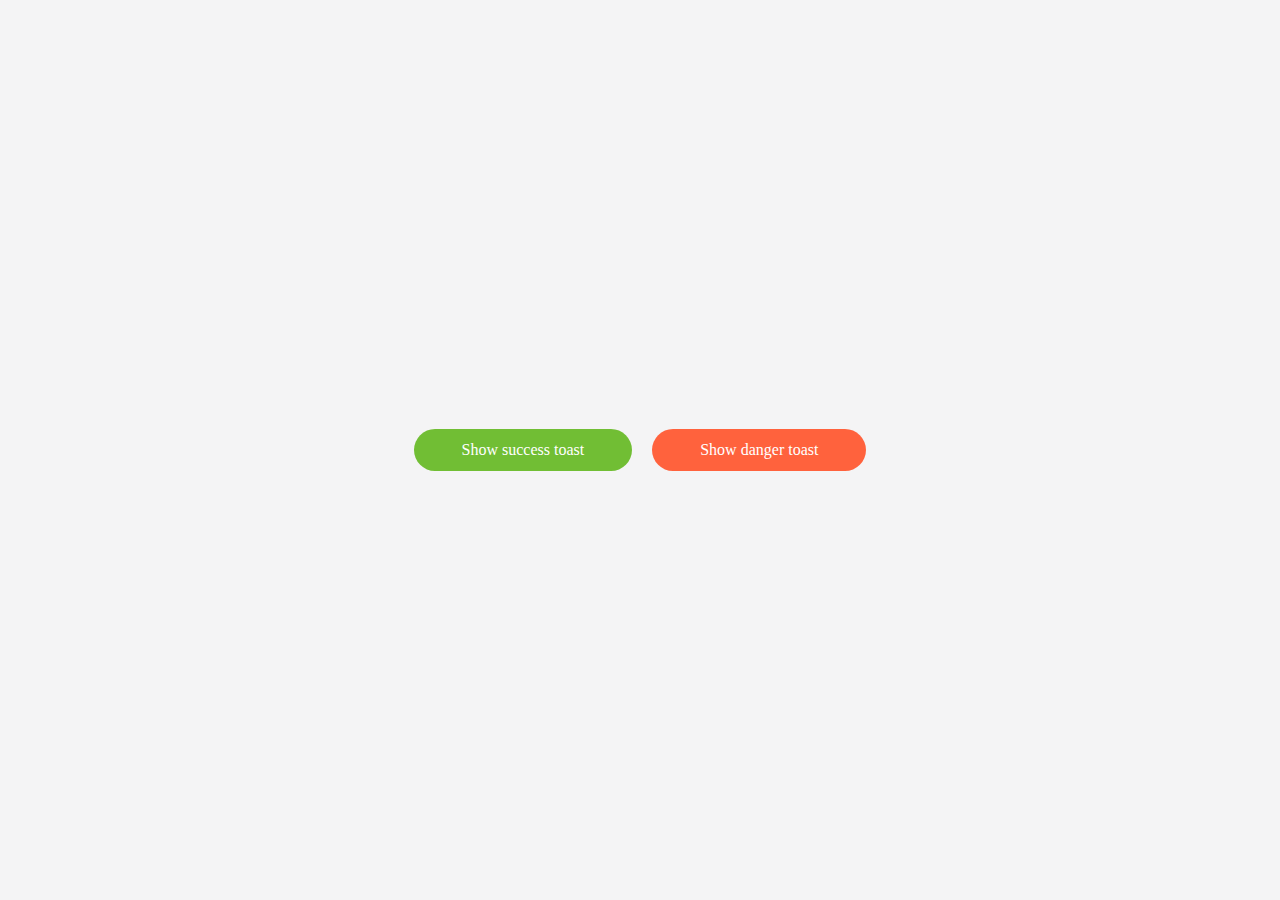
<file: Bem/BEM2.html>
<!DOCTYPE html>
<html lang="en">
  <head>
    <meta charset="UTF-8" />
    <meta http-equiv="X-UA-Compatible" content="IE=edge" />
    <meta name="viewport" content="width=device-width, initial-scale=1.0" />
    <title>Document</title>
    <link
      rel="stylesheet"
      href="https://cdnjs.cloudflare.com/ajax/libs/font-awesome/6.0.0-beta2/css/all.min.css"
      integrity="sha512-YWzhKL2whUzgiheMoBFwW8CKV4qpHQAEuvilg9FAn5VJUDwKZZxkJNuGM4XkWuk94WCrrwslk8yWNGmY1EduTA=="
      crossorigin="anonymous"
      referrerpolicy="no-referrer"
    />
    <link rel="stylesheet" href="./bem.css" />
  </head>
  <body>
    <div id="toast"></div>

    <div>
      <div onclick="showSuccessToast();" class="btn btn--sucess">
        Show success toast
      </div>
      <div onclick="showErrorToast();" class="btn btn--danger">
        Show danger toast
      </div>
    </div>
    <script>
      // Toast function
      function toast({
        title = "",
        message = "",
        type = "info",
        duration = 3000,
      }) {
        const main = document.getElementById("toast");
        if (main) {
          const toast = document.createElement("div");

          // Auto remove toast
          const autoRemove = setTimeout(function () {
            main.removeChild(toast);
          }, duration + 1000);
          // Remove toast from DOM when clicked
          toast.onclick = function (e) {
            if (e.target.closest(".toast__close")) {
              main.removeChild(toast);
              clearTimeout(autoRemove);
            }
          };

          const icons = {
            success: "fas fa-check-circle",
            info: "fas fa-info-circle",
            warning: "fas fa-exclamation-circle",
            error: "fas fa-exclamation-circle",
          };
          const icon = icons[type];
          const delay = (duration / 1000).toFixed(2);
          toast.classList.add("toast", `toast--${type}`);
          toast.style.animation = `slideInLeft ease 0.3s, fadeOut linear 1s ${delay}s forwards`;
          toast.innerHTML = `
            <div class="toast__icon">
              <i class="${icon}"></i>
            </div>
            <div class="toast__body">
              <h3 class="toast__title">${title}</h3>
              <p class="toast__msg">${message}</p>
            </div>
            <div class="toast__close">
              <i class="fas fa-times"></i>
            </div>
           `;
          main.appendChild(toast);
        }
      }

      function showSuccessToast() {
        toast({
          title: "Thành công",
          message: "Bạn đã đăng ký thành công tài khoản tại F8.",
          type: "success",
          duration: 5000,
        });
      }
      function showErrorToast() {
        toast({
          title: "Thất bại!",
          message: "Có lỗi xảy ra , vui lòng liên hệ quản trị viên.",
          type: "error",
          duration: 5000,
        });
      }
    </script>
  </body>
</html>
</file>
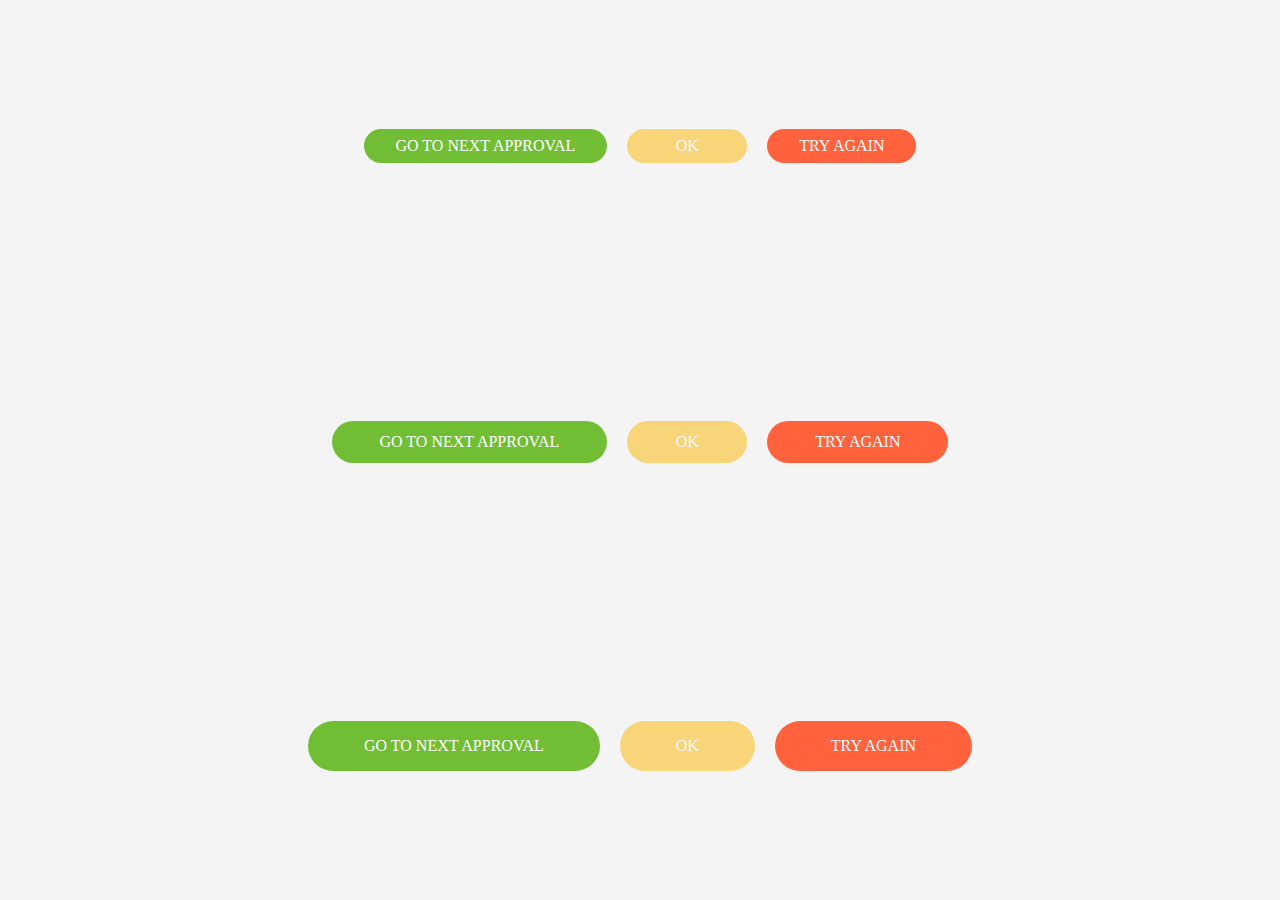
<file: Bem/button.html>
<!DOCTYPE html>
<html lang="en">
  <head>
    <meta charset="UTF-8" />
    <meta http-equiv="X-UA-Compatible" content="IE=edge" />
    <meta name="viewport" content="width=., initial-scale=1.0" />
    <link rel="stylesheet" href="./bt.css" />
    <title>BEM</title>
  </head>
  <body>
    <div>
        <div class="btn btn--size--s btn--sucess ">GO TO NEXT APPROVAL</div>
        <div class="btn btn--size--s btn--warn btn--disabled">OK</div>
        <div class="btn btn--size--s btn-danger">TRY AGAIN</div>
      </div>
    <div>
      <div class="btn btn--sucess ">GO TO NEXT APPROVAL</div>
      <div class="btn btn--warn btn--disabled">OK</div>
      <div class="btn btn-danger">TRY AGAIN</div>
    </div>
    <div>
        <div class="btn btn--size--l btn--sucess">GO TO NEXT APPROVAL</div>
        <div class="btn btn--size--l btn--warn btn--disabled">OK</div>
        <div class="btn btn--size--l btn-danger">TRY AGAIN</div>
      </div>
     
  </body>
</html>
</file>
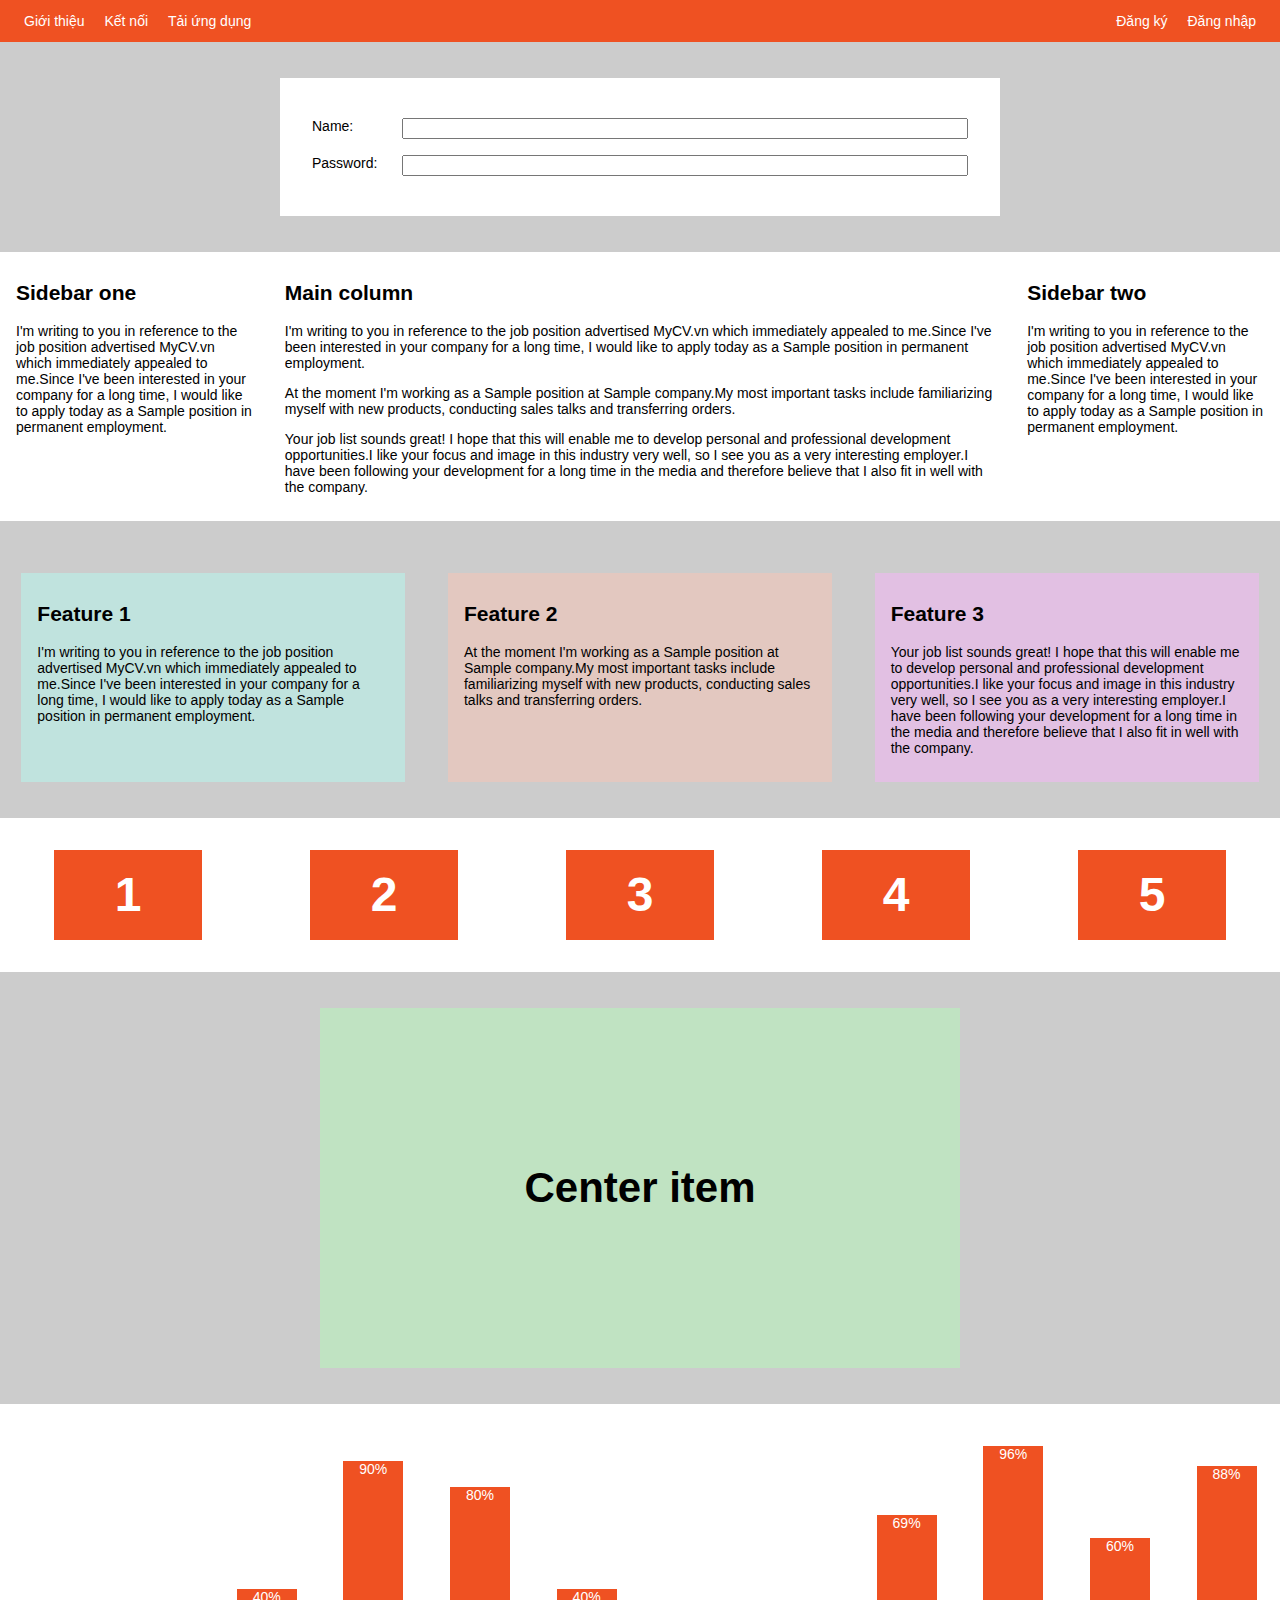
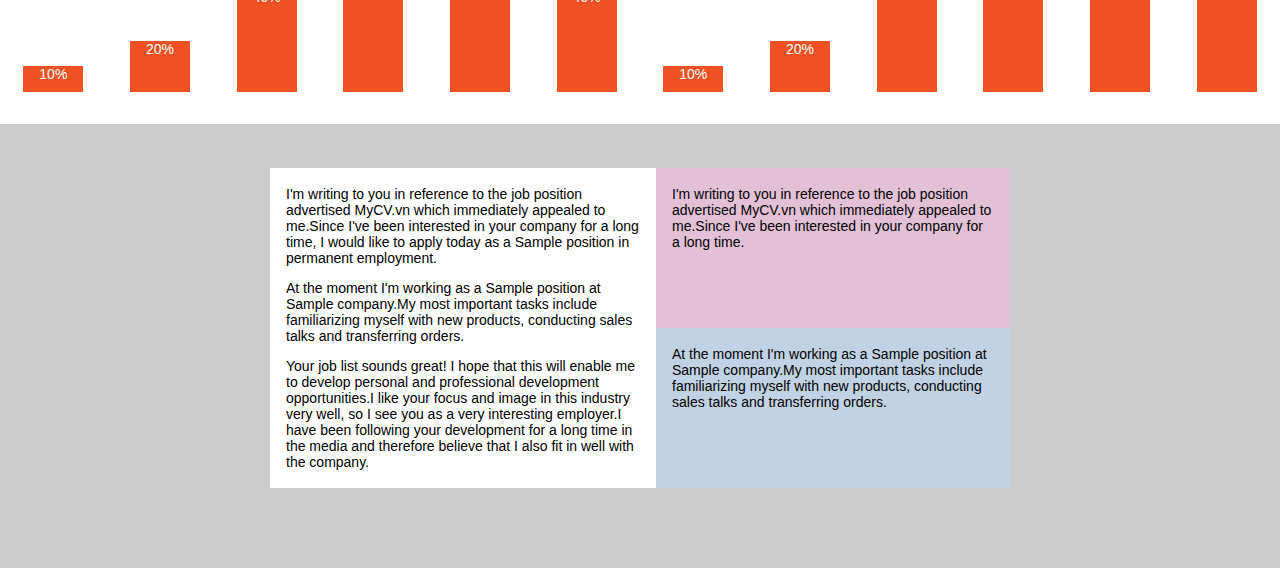
<file: Bem/demo.html>
<!DOCTYPE html>
<html>
    <head>
        <title>F8 - Shop</title>
        <meta charset="utf-8">
        <link rel="stylesheet" href="./main.css">
    </head>
    
    <body>
        <!-- Navbar -->
        <div class="nav">
            <ul class="nav-list">
                <li class="nav-item">Giới thiệu</li>
                <li class="nav-item">Kết nối</li>
                <li class="nav-item">Tải ứng dụng</li>
            </ul>
            <ul class="nav-list">
                <li class="nav-item">Đăng ký</li>
                <li class="nav-item">Đăng nhập</li>
            </ul>
        </div>
        
        <!-- Form layout -->
        <div class="form-container">
            <form action="" class="form">
                <div class="form__row">
                    <label class="form__label" for="name">Name:</label>
                    <input class="form__input" type="text" id="name">
                </div>
                <div class="form__row">
                    <label class="form__label" for="password">Password:</label>
                    <input class="form__input" type="password" id="password">
                </div>
            </form>
        </div>

        <!-- Column layout -->
        <div class="column-layout">
            <div class="column-item sidebar-one">
                <h2>Sidebar one</h2>
                <p>I'm writing to you in reference to the job position advertised MyCV.vn which immediately appealed to me.Since I've been interested in your company for a long time, I would like to apply today as a Sample position in permanent employment.</p>
            </div>
            <div class="column-item main-column">
                <h2>Main column</h2>
                <p>I'm writing to you in reference to the job position advertised MyCV.vn which immediately appealed to me.Since I've been interested in your company for a long time, I would like to apply today as a Sample position in permanent employment.</p>
                <p>At the moment I'm working as a Sample position at Sample company.My most important tasks include familiarizing myself with new products, conducting sales talks and transferring orders.</p>
                <p>Your job list sounds great! I hope that this will enable me to develop personal and professional development opportunities.I like your focus and image in this industry very well, so I see you as a very interesting employer.I have been following your development for a long time in the media and therefore believe that I also fit in well with the company.</p>
            </div>
            <div class="column-item sidebar-two">
                <h2>Sidebar two</h2>
                <p>I'm writing to you in reference to the job position advertised MyCV.vn which immediately appealed to me.Since I've been interested in your company for a long time, I would like to apply today as a Sample position in permanent employment.</p>
            </div>
        </div>

        <!-- Feature layout -->
        <div class="feature-layout">
            <div class="feature-item">
                <h2>Feature 1</h2>
                <p>I'm writing to you in reference to the job position advertised MyCV.vn which immediately appealed to me.Since I've been interested in your company for a long time, I would like to apply today as a Sample position in permanent employment.</p>
            </div>
            <div class="feature-item">
                <h2>Feature 2</h2>
                <p>At the moment I'm working as a Sample position at Sample company.My most important tasks include familiarizing myself with new products, conducting sales talks and transferring orders.</p>
            </div>
            <div class="feature-item">
                <h2>Feature 3</h2>
                <p>Your job list sounds great! I hope that this will enable me to develop personal and professional development opportunities.I like your focus and image in this industry very well, so I see you as a very interesting employer.I have been following your development for a long time in the media and therefore believe that I also fit in well with the company.</p>
            </div>
        </div>

        <!-- Wrap layout -->
        <div class="wrap-layout">
            <div class="wrap-layout__item">1</div>
            <div class="wrap-layout__item">2</div>
            <div class="wrap-layout__item">3</div>
            <div class="wrap-layout__item">4</div>
            <div class="wrap-layout__item">5</div>
        </div>

        <!-- Center layout -->
        <div class="center-layout">
            <h3 class="center-layout__item">Center item</h3>
        </div>

        <!-- Chart -->
        <div class="chart-layout">
            <div class="chart-layout__item" style="--percent: 10%">10%</div>
            <div class="chart-layout__item" style="--percent: 20%">20%</div>
            <div class="chart-layout__item" style="--percent: 40%">40%</div>
            <div class="chart-layout__item" style="--percent: 90%">90%</div>
            <div class="chart-layout__item" style="--percent: 80%">80%</div>
            <div class="chart-layout__item" style="--percent: 40%">40%</div>
            <div class="chart-layout__item" style="--percent: 10%">10%</div>
            <div class="chart-layout__item" style="--percent: 20%">20%</div>
            <div class="chart-layout__item" style="--percent: 69%">69%</div>
            <div class="chart-layout__item" style="--percent: 96%">96%</div>
            <div class="chart-layout__item" style="--percent: 60%">60%</div>
            <div class="chart-layout__item" style="--percent: 88%">88%</div>
        </div>

        <!-- End -->
        <div class="the-end">
            <div class="the-end__first">
                <p>I'm writing to you in reference to the job position advertised MyCV.vn which immediately appealed to me.Since I've been interested in your company for a long time, I would like to apply today as a Sample position in permanent employment.</p>
                <p>At the moment I'm working as a Sample position at Sample company.My most important tasks include familiarizing myself with new products, conducting sales talks and transferring orders.</p>
                <p>Your job list sounds great! I hope that this will enable me to develop personal and professional development opportunities.I like your focus and image in this industry very well, so I see you as a very interesting employer.I have been following your development for a long time in the media and therefore believe that I also fit in well with the company.</p>
            </div>
            <div class="the-end__second">
                <div class="the-end__second-one">
                    <p>I'm writing to you in reference to the job position advertised MyCV.vn which immediately appealed to me.Since I've been interested in your company for a long time.</p>
                </div>
                <div class="the-end__second-two">
                    <p>At the moment I'm working as a Sample position at Sample company.My most important tasks include familiarizing myself with new products, conducting sales talks and transferring orders.</p>
                </div>
            </div>
        </div>
    </body>
</html>
</file>
<file: w3_band/assets/Font/themify-icons/themify-icons.css>
@font-face {
	font-family: 'themify';
	src:url('fonts/themify.eot?-fvbane');
	src:url('fonts/themify.eot?#iefix-fvbane') format('embedded-opentype'),
		url('fonts/themify.woff?-fvbane') format('woff'),
		url('fonts/themify.ttf?-fvbane') format('truetype'),
		url('fonts/themify.svg?-fvbane#themify') format('svg');
	font-weight: normal;
	font-style: normal;
}

[class^="ti-"], [class*=" ti-"] {
	font-family: 'themify';
	speak: none;
	font-style: normal;
	font-weight: normal;
	font-variant: normal;
	text-transform: none;
	line-height: 1;

	/* Better Font Rendering =========== */
	-webkit-font-smoothing: antialiased;
	-moz-osx-font-smoothing: grayscale;
}

.ti-wand:before {
	content: "\e600";
}
.ti-volume:before {
	content: "\e601";
}
.ti-user:before {
	content: "\e602";
}
.ti-unlock:before {
	content: "\e603";
}
.ti-unlink:before {
	content: "\e604";
}
.ti-trash:before {
	content: "\e605";
}
.ti-thought:before {
	content: "\e606";
}
.ti-target:before {
	content: "\e607";
}
.ti-tag:before {
	content: "\e608";
}
.ti-tablet:before {
	content: "\e609";
}
.ti-star:before {
	content: "\e60a";
}
.ti-spray:before {
	content: "\e60b";
}
.ti-signal:before {
	content: "\e60c";
}
.ti-shopping-cart:before {
	content: "\e60d";
}
.ti-shopping-cart-full:before {
	content: "\e60e";
}
.ti-settings:before {
	content: "\e60f";
}
.ti-search:before {
	content: "\e610";
}
.ti-zoom-in:before {
	content: "\e611";
}
.ti-zoom-out:before {
	content: "\e612";
}
.ti-cut:before {
	content: "\e613";
}
.ti-ruler:before {
	content: "\e614";
}
.ti-ruler-pencil:before {
	content: "\e615";
}
.ti-ruler-alt:before {
	content: "\e616";
}
.ti-bookmark:before {
	content: "\e617";
}
.ti-bookmark-alt:before {
	content: "\e618";
}
.ti-reload:before {
	content: "\e619";
}
.ti-plus:before {
	content: "\e61a";
}
.ti-pin:before {
	content: "\e61b";
}
.ti-pencil:before {
	content: "\e61c";
}
.ti-pencil-alt:before {
	content: "\e61d";
}
.ti-paint-roller:before {
	content: "\e61e";
}
.ti-paint-bucket:before {
	content: "\e61f";
}
.ti-na:before {
	content: "\e620";
}
.ti-mobile:before {
	content: "\e621";
}
.ti-minus:before {
	content: "\e622";
}
.ti-medall:before {
	content: "\e623";
}
.ti-medall-alt:before {
	content: "\e624";
}
.ti-marker:before {
	content: "\e625";
}
.ti-marker-alt:before {
	content: "\e626";
}
.ti-arrow-up:before {
	content: "\e627";
}
.ti-arrow-right:before {
	content: "\e628";
}
.ti-arrow-left:before {
	content: "\e629";
}
.ti-arrow-down:before {
	content: "\e62a";
}
.ti-lock:before {
	content: "\e62b";
}
.ti-location-arrow:before {
	content: "\e62c";
}
.ti-link:before {
	content: "\e62d";
}
.ti-layout:before {
	content: "\e62e";
}
.ti-layers:before {
	content: "\e62f";
}
.ti-layers-alt:before {
	content: "\e630";
}
.ti-key:before {
	content: "\e631";
}
.ti-import:before {
	content: "\e632";
}
.ti-image:before {
	content: "\e633";
}
.ti-heart:before {
	content: "\e634";
}
.ti-heart-broken:before {
	content: "\e635";
}
.ti-hand-stop:before {
	content: "\e636";
}
.ti-hand-open:before {
	content: "\e637";
}
.ti-hand-drag:before {
	content: "\e638";
}
.ti-folder:before {
	content: "\e639";
}
.ti-flag:before {
	content: "\e63a";
}
.ti-flag-alt:before {
	content: "\e63b";
}
.ti-flag-alt-2:before {
	content: "\e63c";
}
.ti-eye:before {
	content: "\e63d";
}
.ti-export:before {
	content: "\e63e";
}
.ti-exchange-vertical:before {
	content: "\e63f";
}
.ti-desktop:before {
	content: "\e640";
}
.ti-cup:before {
	content: "\e641";
}
.ti-crown:before {
	content: "\e642";
}
.ti-comments:before {
	content: "\e643";
}
.ti-comment:before {
	content: "\e644";
}
.ti-comment-alt:before {
	content: "\e645";
}
.ti-close:before {
	content: "\e646";
}
.ti-clip:before {
	content: "\e647";
}
.ti-angle-up:before {
	content: "\e648";
}
.ti-angle-right:before {
	content: "\e649";
}
.ti-angle-left:before {
	content: "\e64a";
}
.ti-angle-down:before {
	content: "\e64b";
}
.ti-check:before {
	content: "\e64c";
}
.ti-check-box:before {
	content: "\e64d";
}
.ti-camera:before {
	content: "\e64e";
}
.ti-announcement:before {
	content: "\e64f";
}
.ti-brush:before {
	content: "\e650";
}
.ti-briefcase:before {
	content: "\e651";
}
.ti-bolt:before {
	content: "\e652";
}
.ti-bolt-alt:before {
	content: "\e653";
}
.ti-blackboard:before {
	content: "\e654";
}
.ti-bag:before {
	content: "\e655";
}
.ti-move:before {
	content: "\e656";
}
.ti-arrows-vertical:before {
	content: "\e657";
}
.ti-arrows-horizontal:before {
	content: "\e658";
}
.ti-fullscreen:before {
	content: "\e659";
}
.ti-arrow-top-right:before {
	content: "\e65a";
}
.ti-arrow-top-left:before {
	content: "\e65b";
}
.ti-arrow-circle-up:before {
	content: "\e65c";
}
.ti-arrow-circle-right:before {
	content: "\e65d";
}
.ti-arrow-circle-left:before {
	content: "\e65e";
}
.ti-arrow-circle-down:before {
	content: "\e65f";
}
.ti-angle-double-up:before {
	content: "\e660";
}
.ti-angle-double-right:before {
	content: "\e661";
}
.ti-angle-double-left:before {
	content: "\e662";
}
.ti-angle-double-down:before {
	content: "\e663";
}
.ti-zip:before {
	content: "\e664";
}
.ti-world:before {
	content: "\e665";
}
.ti-wheelchair:before {
	content: "\e666";
}
.ti-view-list:before {
	content: "\e667";
}
.ti-view-list-alt:before {
	content: "\e668";
}
.ti-view-grid:before {
	content: "\e669";
}
.ti-uppercase:before {
	content: "\e66a";
}
.ti-upload:before {
	content: "\e66b";
}
.ti-underline:before {
	content: "\e66c";
}
.ti-truck:before {
	content: "\e66d";
}
.ti-timer:before {
	content: "\e66e";
}
.ti-ticket:before {
	content: "\e66f";
}
.ti-thumb-up:before {
	content: "\e670";
}
.ti-thumb-down:before {
	content: "\e671";
}
.ti-text:before {
	content: "\e672";
}
.ti-stats-up:before {
	content: "\e673";
}
.ti-stats-down:before {
	content: "\e674";
}
.ti-split-v:before {
	content: "\e675";
}
.ti-split-h:before {
	content: "\e676";
}
.ti-smallcap:before {
	content: "\e677";
}
.ti-shine:before {
	content: "\e678";
}
.ti-shift-right:before {
	content: "\e679";
}
.ti-shift-left:before {
	content: "\e67a";
}
.ti-shield:before {
	content: "\e67b";
}
.ti-notepad:before {
	content: "\e67c";
}
.ti-server:before {
	content: "\e67d";
}
.ti-quote-right:before {
	content: "\e67e";
}
.ti-quote-left:before {
	content: "\e67f";
}
.ti-pulse:before {
	content: "\e680";
}
.ti-printer:before {
	content: "\e681";
}
.ti-power-off:before {
	content: "\e682";
}
.ti-plug:before {
	content: "\e683";
}
.ti-pie-chart:before {
	content: "\e684";
}
.ti-paragraph:before {
	content: "\e685";
}
.ti-panel:before {
	content: "\e686";
}
.ti-package:before {
	content: "\e687";
}
.ti-music:before {
	content: "\e688";
}
.ti-music-alt:before {
	content: "\e689";
}
.ti-mouse:before {
	content: "\e68a";
}
.ti-mouse-alt:before {
	content: "\e68b";
}
.ti-money:before {
	content: "\e68c";
}
.ti-microphone:before {
	content: "\e68d";
}
.ti-menu:before {
	content: "\e68e";
}
.ti-menu-alt:before {
	content: "\e68f";
}
.ti-map:before {
	content: "\e690";
}
.ti-map-alt:before {
	content: "\e691";
}
.ti-loop:before {
	content: "\e692";
}
.ti-location-pin:before {
	content: "\e693";
}
.ti-list:before {
	content: "\e694";
}
.ti-light-bulb:before {
	content: "\e695";
}
.ti-Italic:before {
	content: "\e696";
}
.ti-info:before {
	content: "\e697";
}
.ti-infinite:before {
	content: "\e698";
}
.ti-id-badge:before {
	content: "\e699";
}
.ti-hummer:before {
	content: "\e69a";
}
.ti-home:before {
	content: "\e69b";
}
.ti-help:before {
	content: "\e69c";
}
.ti-headphone:before {
	content: "\e69d";
}
.ti-harddrives:before {
	content: "\e69e";
}
.ti-harddrive:before {
	content: "\e69f";
}
.ti-gift:before {
	content: "\e6a0";
}
.ti-game:before {
	content: "\e6a1";
}
.ti-filter:before {
	content: "\e6a2";
}
.ti-files:before {
	content: "\e6a3";
}
.ti-file:before {
	content: "\e6a4";
}
.ti-eraser:before {
	content: "\e6a5";
}
.ti-envelope:before {
	content: "\e6a6";
}
.ti-download:before {
	content: "\e6a7";
}
.ti-direction:before {
	content: "\e6a8";
}
.ti-direction-alt:before {
	content: "\e6a9";
}
.ti-dashboard:before {
	content: "\e6aa";
}
.ti-control-stop:before {
	content: "\e6ab";
}
.ti-control-shuffle:before {
	content: "\e6ac";
}
.ti-control-play:before {
	content: "\e6ad";
}
.ti-control-pause:before {
	content: "\e6ae";
}
.ti-control-forward:before {
	content: "\e6af";
}
.ti-control-backward:before {
	content: "\e6b0";
}
.ti-cloud:before {
	content: "\e6b1";
}
.ti-cloud-up:before {
	content: "\e6b2";
}
.ti-cloud-down:before {
	content: "\e6b3";
}
.ti-clipboard:before {
	content: "\e6b4";
}
.ti-car:before {
	content: "\e6b5";
}
.ti-calendar:before {
	content: "\e6b6";
}
.ti-book:before {
	content: "\e6b7";
}
.ti-bell:before {
	content: "\e6b8";
}
.ti-basketball:before {
	content: "\e6b9";
}
.ti-bar-chart:before {
	content: "\e6ba";
}
.ti-bar-chart-alt:before {
	content: "\e6bb";
}
.ti-back-right:before {
	content: "\e6bc";
}
.ti-back-left:before {
	content: "\e6bd";
}
.ti-arrows-corner:before {
	content: "\e6be";
}
.ti-archive:before {
	content: "\e6bf";
}
.ti-anchor:before {
	content: "\e6c0";
}
.ti-align-right:before {
	content: "\e6c1";
}
.ti-align-left:before {
	content: "\e6c2";
}
.ti-align-justify:before {
	content: "\e6c3";
}
.ti-align-center:before {
	content: "\e6c4";
}
.ti-alert:before {
	content: "\e6c5";
}
.ti-alarm-clock:before {
	content: "\e6c6";
}
.ti-agenda:before {
	content: "\e6c7";
}
.ti-write:before {
	content: "\e6c8";
}
.ti-window:before {
	content: "\e6c9";
}
.ti-widgetized:before {
	content: "\e6ca";
}
.ti-widget:before {
	content: "\e6cb";
}
.ti-widget-alt:before {
	content: "\e6cc";
}
.ti-wallet:before {
	content: "\e6cd";
}
.ti-video-clapper:before {
	content: "\e6ce";
}
.ti-video-camera:before {
	content: "\e6cf";
}
.ti-vector:before {
	content: "\e6d0";
}
.ti-themify-logo:before {
	content: "\e6d1";
}
.ti-themify-favicon:before {
	content: "\e6d2";
}
.ti-themify-favicon-alt:before {
	content: "\e6d3";
}
.ti-support:before {
	content: "\e6d4";
}
.ti-stamp:before {
	content: "\e6d5";
}
.ti-split-v-alt:before {
	content: "\e6d6";
}
.ti-slice:before {
	content: "\e6d7";
}
.ti-shortcode:before {
	content: "\e6d8";
}
.ti-shift-right-alt:before {
	content: "\e6d9";
}
.ti-shift-left-alt:before {
	content: "\e6da";
}
.ti-ruler-alt-2:before {
	content: "\e6db";
}
.ti-receipt:before {
	content: "\e6dc";
}
.ti-pin2:before {
	content: "\e6dd";
}
.ti-pin-alt:before {
	content: "\e6de";
}
.ti-pencil-alt2:before {
	content: "\e6df";
}
.ti-palette:before {
	content: "\e6e0";
}
.ti-more:before {
	content: "\e6e1";
}
.ti-more-alt:before {
	content: "\e6e2";
}
.ti-microphone-alt:before {
	content: "\e6e3";
}
.ti-magnet:before {
	content: "\e6e4";
}
.ti-line-double:before {
	content: "\e6e5";
}
.ti-line-dotted:before {
	content: "\e6e6";
}
.ti-line-dashed:before {
	content: "\e6e7";
}
.ti-layout-width-full:before {
	content: "\e6e8";
}
.ti-layout-width-default:before {
	content: "\e6e9";
}
.ti-layout-width-default-alt:before {
	content: "\e6ea";
}
.ti-layout-tab:before {
	content: "\e6eb";
}
.ti-layout-tab-window:before {
	content: "\e6ec";
}
.ti-layout-tab-v:before {
	content: "\e6ed";
}
.ti-layout-tab-min:before {
	content: "\e6ee";
}
.ti-layout-slider:before {
	content: "\e6ef";
}
.ti-layout-slider-alt:before {
	content: "\e6f0";
}
.ti-layout-sidebar-right:before {
	content: "\e6f1";
}
.ti-layout-sidebar-none:before {
	content: "\e6f2";
}
.ti-layout-sidebar-left:before {
	content: "\e6f3";
}
.ti-layout-placeholder:before {
	content: "\e6f4";
}
.ti-layout-menu:before {
	content: "\e6f5";
}
.ti-layout-menu-v:before {
	content: "\e6f6";
}
.ti-layout-menu-separated:before {
	content: "\e6f7";
}
.ti-layout-menu-full:before {
	content: "\e6f8";
}
.ti-layout-media-right-alt:before {
	content: "\e6f9";
}
.ti-layout-media-right:before {
	content: "\e6fa";
}
.ti-layout-media-overlay:before {
	content: "\e6fb";
}
.ti-layout-media-overlay-alt:before {
	content: "\e6fc";
}
.ti-layout-media-overlay-alt-2:before {
	content: "\e6fd";
}
.ti-layout-media-left-alt:before {
	content: "\e6fe";
}
.ti-layout-media-left:before {
	content: "\e6ff";
}
.ti-layout-media-center-alt:before {
	content: "\e700";
}
.ti-layout-media-center:before {
	content: "\e701";
}
.ti-layout-list-thumb:before {
	content: "\e702";
}
.ti-layout-list-thumb-alt:before {
	content: "\e703";
}
.ti-layout-list-post:before {
	content: "\e704";
}
.ti-layout-list-large-image:before {
	content: "\e705";
}
.ti-layout-line-solid:before {
	content: "\e706";
}
.ti-layout-grid4:before {
	content: "\e707";
}
.ti-layout-grid3:before {
	content: "\e708";
}
.ti-layout-grid2:before {
	content: "\e709";
}
.ti-layout-grid2-thumb:before {
	content: "\e70a";
}
.ti-layout-cta-right:before {
	content: "\e70b";
}
.ti-layout-cta-left:before {
	content: "\e70c";
}
.ti-layout-cta-center:before {
	content: "\e70d";
}
.ti-layout-cta-btn-right:before {
	content: "\e70e";
}
.ti-layout-cta-btn-left:before {
	content: "\e70f";
}
.ti-layout-column4:before {
	content: "\e710";
}
.ti-layout-column3:before {
	content: "\e711";
}
.ti-layout-column2:before {
	content: "\e712";
}
.ti-layout-accordion-separated:before {
	content: "\e713";
}
.ti-layout-accordion-merged:before {
	content: "\e714";
}
.ti-layout-accordion-list:before {
	content: "\e715";
}
.ti-ink-pen:before {
	content: "\e716";
}
.ti-info-alt:before {
	content: "\e717";
}
.ti-help-alt:before {
	content: "\e718";
}
.ti-headphone-alt:before {
	content: "\e719";
}
.ti-hand-point-up:before {
	content: "\e71a";
}
.ti-hand-point-right:before {
	content: "\e71b";
}
.ti-hand-point-left:before {
	content: "\e71c";
}
.ti-hand-point-down:before {
	content: "\e71d";
}
.ti-gallery:before {
	content: "\e71e";
}
.ti-face-smile:before {
	content: "\e71f";
}
.ti-face-sad:before {
	content: "\e720";
}
.ti-credit-card:before {
	content: "\e721";
}
.ti-control-skip-forward:before {
	content: "\e722";
}
.ti-control-skip-backward:before {
	content: "\e723";
}
.ti-control-record:before {
	content: "\e724";
}
.ti-control-eject:before {
	content: "\e725";
}
.ti-comments-smiley:before {
	content: "\e726";
}
.ti-brush-alt:before {
	content: "\e727";
}
.ti-youtube:before {
	content: "\e728";
}
.ti-vimeo:before {
	content: "\e729";
}
.ti-twitter:before {
	content: "\e72a";
}
.ti-time:before {
	content: "\e72b";
}
.ti-tumblr:before {
	content: "\e72c";
}
.ti-skype:before {
	content: "\e72d";
}
.ti-share:before {
	content: "\e72e";
}
.ti-share-alt:before {
	content: "\e72f";
}
.ti-rocket:before {
	content: "\e730";
}
.ti-pinterest:before {
	content: "\e731";
}
.ti-new-window:before {
	content: "\e732";
}
.ti-microsoft:before {
	content: "\e733";
}
.ti-list-ol:before {
	content: "\e734";
}
.ti-linkedin:before {
	content: "\e735";
}
.ti-layout-sidebar-2:before {
	content: "\e736";
}
.ti-layout-grid4-alt:before {
	content: "\e737";
}
.ti-layout-grid3-alt:before {
	content: "\e738";
}
.ti-layout-grid2-alt:before {
	content: "\e739";
}
.ti-layout-column4-alt:before {
	content: "\e73a";
}
.ti-layout-column3-alt:before {
	content: "\e73b";
}
.ti-layout-column2-alt:before {
	content: "\e73c";
}
.ti-instagram:before {
	content: "\e73d";
}
.ti-google:before {
	content: "\e73e";
}
.ti-github:before {
	content: "\e73f";
}
.ti-flickr:before {
	content: "\e740";
}
.ti-facebook:before {
	content: "\e741";
}
.ti-dropbox:before {
	content: "\e742";
}
.ti-dribbble:before {
	content: "\e743";
}
.ti-apple:before {
	content: "\e744";
}
.ti-android:before {
	content: "\e745";
}
.ti-save:before {
	content: "\e746";
}
.ti-save-alt:before {
	content: "\e747";
}
.ti-yahoo:before {
	content: "\e748";
}
.ti-wordpress:before {
	content: "\e749";
}
.ti-vimeo-alt:before {
	content: "\e74a";
}
.ti-twitter-alt:before {
	content: "\e74b";
}
.ti-tumblr-alt:before {
	content: "\e74c";
}
.ti-trello:before {
	content: "\e74d";
}
.ti-stack-overflow:before {
	content: "\e74e";
}
.ti-soundcloud:before {
	content: "\e74f";
}
.ti-sharethis:before {
	content: "\e750";
}
.ti-sharethis-alt:before {
	content: "\e751";
}
.ti-reddit:before {
	content: "\e752";
}
.ti-pinterest-alt:before {
	content: "\e753";
}
.ti-microsoft-alt:before {
	content: "\e754";
}
.ti-linux:before {
	content: "\e755";
}
.ti-jsfiddle:before {
	content: "\e756";
}
.ti-joomla:before {
	content: "\e757";
}
.ti-html5:before {
	content: "\e758";
}
.ti-flickr-alt:before {
	content: "\e759";
}
.ti-email:before {
	content: "\e75a";
}
.ti-drupal:before {
	content: "\e75b";
}
.ti-dropbox-alt:before {
	content: "\e75c";
}
.ti-css3:before {
	content: "\e75d";
}
.ti-rss:before {
	content: "\e75e";
}
.ti-rss-alt:before {
	content: "\e75f";
}
</file>
<file: w3_band/assets/CSS/responsive.css>
/* BREAK POINT */
/* PC */
/* 1024px =64em */
@media (min-width: 64em) {
 
}
/* Tablet */
/* 740-1023px */
@media (min-width: 46.25em) and (max-width: 63.9375em) {
 
}
/* Mobile */

@media (max-width: 46.1875em) {
  #header .search-btn {
    display: none;
  }
  #header .mobile-menu-btn{
      display: initial;
  }
  #nav {
    display: block;
    position: relative;
  }
  #nav .subnav {
    position: initial;
    background-color: #333;
  }
  #nav .subnav a {
    color: #fff;
    padding: 5px 41px;
  }
  #nav li a {
    padding: 1px 24px;
  }
  #nav > li:first-child {
    display: inline-block;
  }
  #header .mobile-menu-btn {
    position: absolute;
    top: 0;
    right: 0;
  }
  #nav > li {
    display: block;
  }

  #header {
    overflow: hidden;
  }
  #content .member-item {
    margin-top: 30px;
    width: 100%;
  }
  #content .member-img {
    width: 60%;
  }
  #slider .text-content {
    display: none;
  }
  .s-full-w {
    width: 100%;
    margin-top: 16px;
  }
  .s-full-w:first-child {
    margin-top: 0px;
  }
  .contact-form {
    margin-top: 16px;
  }
  .s-full-width,
  .s-coll-full {
    width: 100%;
  }
  .mt8 {
    margin-top: 8px;
  }
}
</file>
<file: w3_band/assets/Font/themify-icons/demo-files/demo.css>
body {
	font: normal 1em/1.5em Arial, Helvetica, sans-serif;
	max-width: 90%;
	margin: 30px auto 0;
}
h1, h3 {
	font-weight: normal;
}
h3 {
	font-size: 1.4;
	text-transform: uppercase;
	letter-spacing: 1px;
}

.icon-section {
	margin: 0 0 3em;
	clear: both;
	overflow: hidden;
}
.icon-container {
	width: 240px; 
	padding: .7em 0;
	float: left; 
	position: relative;
	text-align: left;
}
.icon-container [class^="ti-"], 
.icon-container [class*=" ti-"] {
	color: #000;
	position: absolute;
	margin-top: 3px;
	transition: .3s;
}
.icon-container:hover [class^="ti-"],
.icon-container:hover [class*=" ti-"] {
	font-size: 2.2em;
	margin-top: -5px;
}
.icon-container:hover .icon-name {
	color: #000;
}
.icon-name {
	color: #aaa;
	margin-left: 35px;
	font-size: .8em;
	transition: .3s;
}
.icon-container:hover .icon-name {
	margin-left: 45px;
}
</file>
<file: w3_band/assets/Font/themify-icons/ie7/ie7.css>
.ti-wand {
	*zoom: expression(this.runtimeStyle['zoom'] = '1', this.innerHTML = '&#xe600;');
}
.ti-volume {
	*zoom: expression(this.runtimeStyle['zoom'] = '1', this.innerHTML = '&#xe601;');
}
.ti-user {
	*zoom: expression(this.runtimeStyle['zoom'] = '1', this.innerHTML = '&#xe602;');
}
.ti-unlock {
	*zoom: expression(this.runtimeStyle['zoom'] = '1', this.innerHTML = '&#xe603;');
}
.ti-unlink {
	*zoom: expression(this.runtimeStyle['zoom'] = '1', this.innerHTML = '&#xe604;');
}
.ti-trash {
	*zoom: expression(this.runtimeStyle['zoom'] = '1', this.innerHTML = '&#xe605;');
}
.ti-thought {
	*zoom: expression(this.runtimeStyle['zoom'] = '1', this.innerHTML = '&#xe606;');
}
.ti-target {
	*zoom: expression(this.runtimeStyle['zoom'] = '1', this.innerHTML = '&#xe607;');
}
.ti-tag {
	*zoom: expression(this.runtimeStyle['zoom'] = '1', this.innerHTML = '&#xe608;');
}
.ti-tablet {
	*zoom: expression(this.runtimeStyle['zoom'] = '1', this.innerHTML = '&#xe609;');
}
.ti-star {
	*zoom: expression(this.runtimeStyle['zoom'] = '1', this.innerHTML = '&#xe60a;');
}
.ti-spray {
	*zoom: expression(this.runtimeStyle['zoom'] = '1', this.innerHTML = '&#xe60b;');
}
.ti-signal {
	*zoom: expression(this.runtimeStyle['zoom'] = '1', this.innerHTML = '&#xe60c;');
}
.ti-shopping-cart {
	*zoom: expression(this.runtimeStyle['zoom'] = '1', this.innerHTML = '&#xe60d;');
}
.ti-shopping-cart-full {
	*zoom: expression(this.runtimeStyle['zoom'] = '1', this.innerHTML = '&#xe60e;');
}
.ti-settings {
	*zoom: expression(this.runtimeStyle['zoom'] = '1', this.innerHTML = '&#xe60f;');
}
.ti-search {
	*zoom: expression(this.runtimeStyle['zoom'] = '1', this.innerHTML = '&#xe610;');
}
.ti-zoom-in {
	*zoom: expression(this.runtimeStyle['zoom'] = '1', this.innerHTML = '&#xe611;');
}
.ti-zoom-out {
	*zoom: expression(this.runtimeStyle['zoom'] = '1', this.innerHTML = '&#xe612;');
}
.ti-cut {
	*zoom: expression(this.runtimeStyle['zoom'] = '1', this.innerHTML = '&#xe613;');
}
.ti-ruler {
	*zoom: expression(this.runtimeStyle['zoom'] = '1', this.innerHTML = '&#xe614;');
}
.ti-ruler-pencil {
	*zoom: expression(this.runtimeStyle['zoom'] = '1', this.innerHTML = '&#xe615;');
}
.ti-ruler-alt {
	*zoom: expression(this.runtimeStyle['zoom'] = '1', this.innerHTML = '&#xe616;');
}
.ti-bookmark {
	*zoom: expression(this.runtimeStyle['zoom'] = '1', this.innerHTML = '&#xe617;');
}
.ti-bookmark-alt {
	*zoom: expression(this.runtimeStyle['zoom'] = '1', this.innerHTML = '&#xe618;');
}
.ti-reload {
	*zoom: expression(this.runtimeStyle['zoom'] = '1', this.innerHTML = '&#xe619;');
}
.ti-plus {
	*zoom: expression(this.runtimeStyle['zoom'] = '1', this.innerHTML = '&#xe61a;');
}
.ti-pin {
	*zoom: expression(this.runtimeStyle['zoom'] = '1', this.innerHTML = '&#xe61b;');
}
.ti-pencil {
	*zoom: expression(this.runtimeStyle['zoom'] = '1', this.innerHTML = '&#xe61c;');
}
.ti-pencil-alt {
	*zoom: expression(this.runtimeStyle['zoom'] = '1', this.innerHTML = '&#xe61d;');
}
.ti-paint-roller {
	*zoom: expression(this.runtimeStyle['zoom'] = '1', this.innerHTML = '&#xe61e;');
}
.ti-paint-bucket {
	*zoom: expression(this.runtimeStyle['zoom'] = '1', this.innerHTML = '&#xe61f;');
}
.ti-na {
	*zoom: expression(this.runtimeStyle['zoom'] = '1', this.innerHTML = '&#xe620;');
}
.ti-mobile {
	*zoom: expression(this.runtimeStyle['zoom'] = '1', this.innerHTML = '&#xe621;');
}
.ti-minus {
	*zoom: expression(this.runtimeStyle['zoom'] = '1', this.innerHTML = '&#xe622;');
}
.ti-medall {
	*zoom: expression(this.runtimeStyle['zoom'] = '1', this.innerHTML = '&#xe623;');
}
.ti-medall-alt {
	*zoom: expression(this.runtimeStyle['zoom'] = '1', this.innerHTML = '&#xe624;');
}
.ti-marker {
	*zoom: expression(this.runtimeStyle['zoom'] = '1', this.innerHTML = '&#xe625;');
}
.ti-marker-alt {
	*zoom: expression(this.runtimeStyle['zoom'] = '1', this.innerHTML = '&#xe626;');
}
.ti-arrow-up {
	*zoom: expression(this.runtimeStyle['zoom'] = '1', this.innerHTML = '&#xe627;');
}
.ti-arrow-right {
	*zoom: expression(this.runtimeStyle['zoom'] = '1', this.innerHTML = '&#xe628;');
}
.ti-arrow-left {
	*zoom: expression(this.runtimeStyle['zoom'] = '1', this.innerHTML = '&#xe629;');
}
.ti-arrow-down {
	*zoom: expression(this.runtimeStyle['zoom'] = '1', this.innerHTML = '&#xe62a;');
}
.ti-lock {
	*zoom: expression(this.runtimeStyle['zoom'] = '1', this.innerHTML = '&#xe62b;');
}
.ti-location-arrow {
	*zoom: expression(this.runtimeStyle['zoom'] = '1', this.innerHTML = '&#xe62c;');
}
.ti-link {
	*zoom: expression(this.runtimeStyle['zoom'] = '1', this.innerHTML = '&#xe62d;');
}
.ti-layout {
	*zoom: expression(this.runtimeStyle['zoom'] = '1', this.innerHTML = '&#xe62e;');
}
.ti-layers {
	*zoom: expression(this.runtimeStyle['zoom'] = '1', this.innerHTML = '&#xe62f;');
}
.ti-layers-alt {
	*zoom: expression(this.runtimeStyle['zoom'] = '1', this.innerHTML = '&#xe630;');
}
.ti-key {
	*zoom: expression(this.runtimeStyle['zoom'] = '1', this.innerHTML = '&#xe631;');
}
.ti-import {
	*zoom: expression(this.runtimeStyle['zoom'] = '1', this.innerHTML = '&#xe632;');
}
.ti-image {
	*zoom: expression(this.runtimeStyle['zoom'] = '1', this.innerHTML = '&#xe633;');
}
.ti-heart {
	*zoom: expression(this.runtimeStyle['zoom'] = '1', this.innerHTML = '&#xe634;');
}
.ti-heart-broken {
	*zoom: expression(this.runtimeStyle['zoom'] = '1', this.innerHTML = '&#xe635;');
}
.ti-hand-stop {
	*zoom: expression(this.runtimeStyle['zoom'] = '1', this.innerHTML = '&#xe636;');
}
.ti-hand-open {
	*zoom: expression(this.runtimeStyle['zoom'] = '1', this.innerHTML = '&#xe637;');
}
.ti-hand-drag {
	*zoom: expression(this.runtimeStyle['zoom'] = '1', this.innerHTML = '&#xe638;');
}
.ti-folder {
	*zoom: expression(this.runtimeStyle['zoom'] = '1', this.innerHTML = '&#xe639;');
}
.ti-flag {
	*zoom: expression(this.runtimeStyle['zoom'] = '1', this.innerHTML = '&#xe63a;');
}
.ti-flag-alt {
	*zoom: expression(this.runtimeStyle['zoom'] = '1', this.innerHTML = '&#xe63b;');
}
.ti-flag-alt-2 {
	*zoom: expression(this.runtimeStyle['zoom'] = '1', this.innerHTML = '&#xe63c;');
}
.ti-eye {
	*zoom: expression(this.runtimeStyle['zoom'] = '1', this.innerHTML = '&#xe63d;');
}
.ti-export {
	*zoom: expression(this.runtimeStyle['zoom'] = '1', this.innerHTML = '&#xe63e;');
}
.ti-exchange-vertical {
	*zoom: expression(this.runtimeStyle['zoom'] = '1', this.innerHTML = '&#xe63f;');
}
.ti-desktop {
	*zoom: expression(this.runtimeStyle['zoom'] = '1', this.innerHTML = '&#xe640;');
}
.ti-cup {
	*zoom: expression(this.runtimeStyle['zoom'] = '1', this.innerHTML = '&#xe641;');
}
.ti-crown {
	*zoom: expression(this.runtimeStyle['zoom'] = '1', this.innerHTML = '&#xe642;');
}
.ti-comments {
	*zoom: expression(this.runtimeStyle['zoom'] = '1', this.innerHTML = '&#xe643;');
}
.ti-comment {
	*zoom: expression(this.runtimeStyle['zoom'] = '1', this.innerHTML = '&#xe644;');
}
.ti-comment-alt {
	*zoom: expression(this.runtimeStyle['zoom'] = '1', this.innerHTML = '&#xe645;');
}
.ti-close {
	*zoom: expression(this.runtimeStyle['zoom'] = '1', this.innerHTML = '&#xe646;');
}
.ti-clip {
	*zoom: expression(this.runtimeStyle['zoom'] = '1', this.innerHTML = '&#xe647;');
}
.ti-angle-up {
	*zoom: expression(this.runtimeStyle['zoom'] = '1', this.innerHTML = '&#xe648;');
}
.ti-angle-right {
	*zoom: expression(this.runtimeStyle['zoom'] = '1', this.innerHTML = '&#xe649;');
}
.ti-angle-left {
	*zoom: expression(this.runtimeStyle['zoom'] = '1', this.innerHTML = '&#xe64a;');
}
.ti-angle-down {
	*zoom: expression(this.runtimeStyle['zoom'] = '1', this.innerHTML = '&#xe64b;');
}
.ti-check {
	*zoom: expression(this.runtimeStyle['zoom'] = '1', this.innerHTML = '&#xe64c;');
}
.ti-check-box {
	*zoom: expression(this.runtimeStyle['zoom'] = '1', this.innerHTML = '&#xe64d;');
}
.ti-camera {
	*zoom: expression(this.runtimeStyle['zoom'] = '1', this.innerHTML = '&#xe64e;');
}
.ti-announcement {
	*zoom: expression(this.runtimeStyle['zoom'] = '1', this.innerHTML = '&#xe64f;');
}
.ti-brush {
	*zoom: expression(this.runtimeStyle['zoom'] = '1', this.innerHTML = '&#xe650;');
}
.ti-briefcase {
	*zoom: expression(this.runtimeStyle['zoom'] = '1', this.innerHTML = '&#xe651;');
}
.ti-bolt {
	*zoom: expression(this.runtimeStyle['zoom'] = '1', this.innerHTML = '&#xe652;');
}
.ti-bolt-alt {
	*zoom: expression(this.runtimeStyle['zoom'] = '1', this.innerHTML = '&#xe653;');
}
.ti-blackboard {
	*zoom: expression(this.runtimeStyle['zoom'] = '1', this.innerHTML = '&#xe654;');
}
.ti-bag {
	*zoom: expression(this.runtimeStyle['zoom'] = '1', this.innerHTML = '&#xe655;');
}
.ti-move {
	*zoom: expression(this.runtimeStyle['zoom'] = '1', this.innerHTML = '&#xe656;');
}
.ti-arrows-vertical {
	*zoom: expression(this.runtimeStyle['zoom'] = '1', this.innerHTML = '&#xe657;');
}
.ti-arrows-horizontal {
	*zoom: expression(this.runtimeStyle['zoom'] = '1', this.innerHTML = '&#xe658;');
}
.ti-fullscreen {
	*zoom: expression(this.runtimeStyle['zoom'] = '1', this.innerHTML = '&#xe659;');
}
.ti-arrow-top-right {
	*zoom: expression(this.runtimeStyle['zoom'] = '1', this.innerHTML = '&#xe65a;');
}
.ti-arrow-top-left {
	*zoom: expression(this.runtimeStyle['zoom'] = '1', this.innerHTML = '&#xe65b;');
}
.ti-arrow-circle-up {
	*zoom: expression(this.runtimeStyle['zoom'] = '1', this.innerHTML = '&#xe65c;');
}
.ti-arrow-circle-right {
	*zoom: expression(this.runtimeStyle['zoom'] = '1', this.innerHTML = '&#xe65d;');
}
.ti-arrow-circle-left {
	*zoom: expression(this.runtimeStyle['zoom'] = '1', this.innerHTML = '&#xe65e;');
}
.ti-arrow-circle-down {
	*zoom: expression(this.runtimeStyle['zoom'] = '1', this.innerHTML = '&#xe65f;');
}
.ti-angle-double-up {
	*zoom: expression(this.runtimeStyle['zoom'] = '1', this.innerHTML = '&#xe660;');
}
.ti-angle-double-right {
	*zoom: expression(this.runtimeStyle['zoom'] = '1', this.innerHTML = '&#xe661;');
}
.ti-angle-double-left {
	*zoom: expression(this.runtimeStyle['zoom'] = '1', this.innerHTML = '&#xe662;');
}
.ti-angle-double-down {
	*zoom: expression(this.runtimeStyle['zoom'] = '1', this.innerHTML = '&#xe663;');
}
.ti-zip {
	*zoom: expression(this.runtimeStyle['zoom'] = '1', this.innerHTML = '&#xe664;');
}
.ti-world {
	*zoom: expression(this.runtimeStyle['zoom'] = '1', this.innerHTML = '&#xe665;');
}
.ti-wheelchair {
	*zoom: expression(this.runtimeStyle['zoom'] = '1', this.innerHTML = '&#xe666;');
}
.ti-view-list {
	*zoom: expression(this.runtimeStyle['zoom'] = '1', this.innerHTML = '&#xe667;');
}
.ti-view-list-alt {
	*zoom: expression(this.runtimeStyle['zoom'] = '1', this.innerHTML = '&#xe668;');
}
.ti-view-grid {
	*zoom: expression(this.runtimeStyle['zoom'] = '1', this.innerHTML = '&#xe669;');
}
.ti-uppercase {
	*zoom: expression(this.runtimeStyle['zoom'] = '1', this.innerHTML = '&#xe66a;');
}
.ti-upload {
	*zoom: expression(this.runtimeStyle['zoom'] = '1', this.innerHTML = '&#xe66b;');
}
.ti-underline {
	*zoom: expression(this.runtimeStyle['zoom'] = '1', this.innerHTML = '&#xe66c;');
}
.ti-truck {
	*zoom: expression(this.runtimeStyle['zoom'] = '1', this.innerHTML = '&#xe66d;');
}
.ti-timer {
	*zoom: expression(this.runtimeStyle['zoom'] = '1', this.innerHTML = '&#xe66e;');
}
.ti-ticket {
	*zoom: expression(this.runtimeStyle['zoom'] = '1', this.innerHTML = '&#xe66f;');
}
.ti-thumb-up {
	*zoom: expression(this.runtimeStyle['zoom'] = '1', this.innerHTML = '&#xe670;');
}
.ti-thumb-down {
	*zoom: expression(this.runtimeStyle['zoom'] = '1', this.innerHTML = '&#xe671;');
}
.ti-text {
	*zoom: expression(this.runtimeStyle['zoom'] = '1', this.innerHTML = '&#xe672;');
}
.ti-stats-up {
	*zoom: expression(this.runtimeStyle['zoom'] = '1', this.innerHTML = '&#xe673;');
}
.ti-stats-down {
	*zoom: expression(this.runtimeStyle['zoom'] = '1', this.innerHTML = '&#xe674;');
}
.ti-split-v {
	*zoom: expression(this.runtimeStyle['zoom'] = '1', this.innerHTML = '&#xe675;');
}
.ti-split-h {
	*zoom: expression(this.runtimeStyle['zoom'] = '1', this.innerHTML = '&#xe676;');
}
.ti-smallcap {
	*zoom: expression(this.runtimeStyle['zoom'] = '1', this.innerHTML = '&#xe677;');
}
.ti-shine {
	*zoom: expression(this.runtimeStyle['zoom'] = '1', this.innerHTML = '&#xe678;');
}
.ti-shift-right {
	*zoom: expression(this.runtimeStyle['zoom'] = '1', this.innerHTML = '&#xe679;');
}
.ti-shift-left {
	*zoom: expression(this.runtimeStyle['zoom'] = '1', this.innerHTML = '&#xe67a;');
}
.ti-shield {
	*zoom: expression(this.runtimeStyle['zoom'] = '1', this.innerHTML = '&#xe67b;');
}
.ti-notepad {
	*zoom: expression(this.runtimeStyle['zoom'] = '1', this.innerHTML = '&#xe67c;');
}
.ti-server {
	*zoom: expression(this.runtimeStyle['zoom'] = '1', this.innerHTML = '&#xe67d;');
}
.ti-quote-right {
	*zoom: expression(this.runtimeStyle['zoom'] = '1', this.innerHTML = '&#xe67e;');
}
.ti-quote-left {
	*zoom: expression(this.runtimeStyle['zoom'] = '1', this.innerHTML = '&#xe67f;');
}
.ti-pulse {
	*zoom: expression(this.runtimeStyle['zoom'] = '1', this.innerHTML = '&#xe680;');
}
.ti-printer {
	*zoom: expression(this.runtimeStyle['zoom'] = '1', this.innerHTML = '&#xe681;');
}
.ti-power-off {
	*zoom: expression(this.runtimeStyle['zoom'] = '1', this.innerHTML = '&#xe682;');
}
.ti-plug {
	*zoom: expression(this.runtimeStyle['zoom'] = '1', this.innerHTML = '&#xe683;');
}
.ti-pie-chart {
	*zoom: expression(this.runtimeStyle['zoom'] = '1', this.innerHTML = '&#xe684;');
}
.ti-paragraph {
	*zoom: expression(this.runtimeStyle['zoom'] = '1', this.innerHTML = '&#xe685;');
}
.ti-panel {
	*zoom: expression(this.runtimeStyle['zoom'] = '1', this.innerHTML = '&#xe686;');
}
.ti-package {
	*zoom: expression(this.runtimeStyle['zoom'] = '1', this.innerHTML = '&#xe687;');
}
.ti-music {
	*zoom: expression(this.runtimeStyle['zoom'] = '1', this.innerHTML = '&#xe688;');
}
.ti-music-alt {
	*zoom: expression(this.runtimeStyle['zoom'] = '1', this.innerHTML = '&#xe689;');
}
.ti-mouse {
	*zoom: expression(this.runtimeStyle['zoom'] = '1', this.innerHTML = '&#xe68a;');
}
.ti-mouse-alt {
	*zoom: expression(this.runtimeStyle['zoom'] = '1', this.innerHTML = '&#xe68b;');
}
.ti-money {
	*zoom: expression(this.runtimeStyle['zoom'] = '1', this.innerHTML = '&#xe68c;');
}
.ti-microphone {
	*zoom: expression(this.runtimeStyle['zoom'] = '1', this.innerHTML = '&#xe68d;');
}
.ti-menu {
	*zoom: expression(this.runtimeStyle['zoom'] = '1', this.innerHTML = '&#xe68e;');
}
.ti-menu-alt {
	*zoom: expression(this.runtimeStyle['zoom'] = '1', this.innerHTML = '&#xe68f;');
}
.ti-map {
	*zoom: expression(this.runtimeStyle['zoom'] = '1', this.innerHTML = '&#xe690;');
}
.ti-map-alt {
	*zoom: expression(this.runtimeStyle['zoom'] = '1', this.innerHTML = '&#xe691;');
}
.ti-loop {
	*zoom: expression(this.runtimeStyle['zoom'] = '1', this.innerHTML = '&#xe692;');
}
.ti-location-pin {
	*zoom: expression(this.runtimeStyle['zoom'] = '1', this.innerHTML = '&#xe693;');
}
.ti-list {
	*zoom: expression(this.runtimeStyle['zoom'] = '1', this.innerHTML = '&#xe694;');
}
.ti-light-bulb {
	*zoom: expression(this.runtimeStyle['zoom'] = '1', this.innerHTML = '&#xe695;');
}
.ti-Italic {
	*zoom: expression(this.runtimeStyle['zoom'] = '1', this.innerHTML = '&#xe696;');
}
.ti-info {
	*zoom: expression(this.runtimeStyle['zoom'] = '1', this.innerHTML = '&#xe697;');
}
.ti-infinite {
	*zoom: expression(this.runtimeStyle['zoom'] = '1', this.innerHTML = '&#xe698;');
}
.ti-id-badge {
	*zoom: expression(this.runtimeStyle['zoom'] = '1', this.innerHTML = '&#xe699;');
}
.ti-hummer {
	*zoom: expression(this.runtimeStyle['zoom'] = '1', this.innerHTML = '&#xe69a;');
}
.ti-home {
	*zoom: expression(this.runtimeStyle['zoom'] = '1', this.innerHTML = '&#xe69b;');
}
.ti-help {
	*zoom: expression(this.runtimeStyle['zoom'] = '1', this.innerHTML = '&#xe69c;');
}
.ti-headphone {
	*zoom: expression(this.runtimeStyle['zoom'] = '1', this.innerHTML = '&#xe69d;');
}
.ti-harddrives {
	*zoom: expression(this.runtimeStyle['zoom'] = '1', this.innerHTML = '&#xe69e;');
}
.ti-harddrive {
	*zoom: expression(this.runtimeStyle['zoom'] = '1', this.innerHTML = '&#xe69f;');
}
.ti-gift {
	*zoom: expression(this.runtimeStyle['zoom'] = '1', this.innerHTML = '&#xe6a0;');
}
.ti-game {
	*zoom: expression(this.runtimeStyle['zoom'] = '1', this.innerHTML = '&#xe6a1;');
}
.ti-filter {
	*zoom: expression(this.runtimeStyle['zoom'] = '1', this.innerHTML = '&#xe6a2;');
}
.ti-files {
	*zoom: expression(this.runtimeStyle['zoom'] = '1', this.innerHTML = '&#xe6a3;');
}
.ti-file {
	*zoom: expression(this.runtimeStyle['zoom'] = '1', this.innerHTML = '&#xe6a4;');
}
.ti-eraser {
	*zoom: expression(this.runtimeStyle['zoom'] = '1', this.innerHTML = '&#xe6a5;');
}
.ti-envelope {
	*zoom: expression(this.runtimeStyle['zoom'] = '1', this.innerHTML = '&#xe6a6;');
}
.ti-download {
	*zoom: expression(this.runtimeStyle['zoom'] = '1', this.innerHTML = '&#xe6a7;');
}
.ti-direction {
	*zoom: expression(this.runtimeStyle['zoom'] = '1', this.innerHTML = '&#xe6a8;');
}
.ti-direction-alt {
	*zoom: expression(this.runtimeStyle['zoom'] = '1', this.innerHTML = '&#xe6a9;');
}
.ti-dashboard {
	*zoom: expression(this.runtimeStyle['zoom'] = '1', this.innerHTML = '&#xe6aa;');
}
.ti-control-stop {
	*zoom: expression(this.runtimeStyle['zoom'] = '1', this.innerHTML = '&#xe6ab;');
}
.ti-control-shuffle {
	*zoom: expression(this.runtimeStyle['zoom'] = '1', this.innerHTML = '&#xe6ac;');
}
.ti-control-play {
	*zoom: expression(this.runtimeStyle['zoom'] = '1', this.innerHTML = '&#xe6ad;');
}
.ti-control-pause {
	*zoom: expression(this.runtimeStyle['zoom'] = '1', this.innerHTML = '&#xe6ae;');
}
.ti-control-forward {
	*zoom: expression(this.runtimeStyle['zoom'] = '1', this.innerHTML = '&#xe6af;');
}
.ti-control-backward {
	*zoom: expression(this.runtimeStyle['zoom'] = '1', this.innerHTML = '&#xe6b0;');
}
.ti-cloud {
	*zoom: expression(this.runtimeStyle['zoom'] = '1', this.innerHTML = '&#xe6b1;');
}
.ti-cloud-up {
	*zoom: expression(this.runtimeStyle['zoom'] = '1', this.innerHTML = '&#xe6b2;');
}
.ti-cloud-down {
	*zoom: expression(this.runtimeStyle['zoom'] = '1', this.innerHTML = '&#xe6b3;');
}
.ti-clipboard {
	*zoom: expression(this.runtimeStyle['zoom'] = '1', this.innerHTML = '&#xe6b4;');
}
.ti-car {
	*zoom: expression(this.runtimeStyle['zoom'] = '1', this.innerHTML = '&#xe6b5;');
}
.ti-calendar {
	*zoom: expression(this.runtimeStyle['zoom'] = '1', this.innerHTML = '&#xe6b6;');
}
.ti-book {
	*zoom: expression(this.runtimeStyle['zoom'] = '1', this.innerHTML = '&#xe6b7;');
}
.ti-bell {
	*zoom: expression(this.runtimeStyle['zoom'] = '1', this.innerHTML = '&#xe6b8;');
}
.ti-basketball {
	*zoom: expression(this.runtimeStyle['zoom'] = '1', this.innerHTML = '&#xe6b9;');
}
.ti-bar-chart {
	*zoom: expression(this.runtimeStyle['zoom'] = '1', this.innerHTML = '&#xe6ba;');
}
.ti-bar-chart-alt {
	*zoom: expression(this.runtimeStyle['zoom'] = '1', this.innerHTML = '&#xe6bb;');
}
.ti-back-right {
	*zoom: expression(this.runtimeStyle['zoom'] = '1', this.innerHTML = '&#xe6bc;');
}
.ti-back-left {
	*zoom: expression(this.runtimeStyle['zoom'] = '1', this.innerHTML = '&#xe6bd;');
}
.ti-arrows-corner {
	*zoom: expression(this.runtimeStyle['zoom'] = '1', this.innerHTML = '&#xe6be;');
}
.ti-archive {
	*zoom: expression(this.runtimeStyle['zoom'] = '1', this.innerHTML = '&#xe6bf;');
}
.ti-anchor {
	*zoom: expression(this.runtimeStyle['zoom'] = '1', this.innerHTML = '&#xe6c0;');
}
.ti-align-right {
	*zoom: expression(this.runtimeStyle['zoom'] = '1', this.innerHTML = '&#xe6c1;');
}
.ti-align-left {
	*zoom: expression(this.runtimeStyle['zoom'] = '1', this.innerHTML = '&#xe6c2;');
}
.ti-align-justify {
	*zoom: expression(this.runtimeStyle['zoom'] = '1', this.innerHTML = '&#xe6c3;');
}
.ti-align-center {
	*zoom: expression(this.runtimeStyle['zoom'] = '1', this.innerHTML = '&#xe6c4;');
}
.ti-alert {
	*zoom: expression(this.runtimeStyle['zoom'] = '1', this.innerHTML = '&#xe6c5;');
}
.ti-alarm-clock {
	*zoom: expression(this.runtimeStyle['zoom'] = '1', this.innerHTML = '&#xe6c6;');
}
.ti-agenda {
	*zoom: expression(this.runtimeStyle['zoom'] = '1', this.innerHTML = '&#xe6c7;');
}
.ti-write {
	*zoom: expression(this.runtimeStyle['zoom'] = '1', this.innerHTML = '&#xe6c8;');
}
.ti-window {
	*zoom: expression(this.runtimeStyle['zoom'] = '1', this.innerHTML = '&#xe6c9;');
}
.ti-widgetized {
	*zoom: expression(this.runtimeStyle['zoom'] = '1', this.innerHTML = '&#xe6ca;');
}
.ti-widget {
	*zoom: expression(this.runtimeStyle['zoom'] = '1', this.innerHTML = '&#xe6cb;');
}
.ti-widget-alt {
	*zoom: expression(this.runtimeStyle['zoom'] = '1', this.innerHTML = '&#xe6cc;');
}
.ti-wallet {
	*zoom: expression(this.runtimeStyle['zoom'] = '1', this.innerHTML = '&#xe6cd;');
}
.ti-video-clapper {
	*zoom: expression(this.runtimeStyle['zoom'] = '1', this.innerHTML = '&#xe6ce;');
}
.ti-video-camera {
	*zoom: expression(this.runtimeStyle['zoom'] = '1', this.innerHTML = '&#xe6cf;');
}
.ti-vector {
	*zoom: expression(this.runtimeStyle['zoom'] = '1', this.innerHTML = '&#xe6d0;');
}
.ti-themify-logo {
	*zoom: expression(this.runtimeStyle['zoom'] = '1', this.innerHTML = '&#xe6d1;');
}
.ti-themify-favicon {
	*zoom: expression(this.runtimeStyle['zoom'] = '1', this.innerHTML = '&#xe6d2;');
}
.ti-themify-favicon-alt {
	*zoom: expression(this.runtimeStyle['zoom'] = '1', this.innerHTML = '&#xe6d3;');
}
.ti-support {
	*zoom: expression(this.runtimeStyle['zoom'] = '1', this.innerHTML = '&#xe6d4;');
}
.ti-stamp {
	*zoom: expression(this.runtimeStyle['zoom'] = '1', this.innerHTML = '&#xe6d5;');
}
.ti-split-v-alt {
	*zoom: expression(this.runtimeStyle['zoom'] = '1', this.innerHTML = '&#xe6d6;');
}
.ti-slice {
	*zoom: expression(this.runtimeStyle['zoom'] = '1', this.innerHTML = '&#xe6d7;');
}
.ti-shortcode {
	*zoom: expression(this.runtimeStyle['zoom'] = '1', this.innerHTML = '&#xe6d8;');
}
.ti-shift-right-alt {
	*zoom: expression(this.runtimeStyle['zoom'] = '1', this.innerHTML = '&#xe6d9;');
}
.ti-shift-left-alt {
	*zoom: expression(this.runtimeStyle['zoom'] = '1', this.innerHTML = '&#xe6da;');
}
.ti-ruler-alt-2 {
	*zoom: expression(this.runtimeStyle['zoom'] = '1', this.innerHTML = '&#xe6db;');
}
.ti-receipt {
	*zoom: expression(this.runtimeStyle['zoom'] = '1', this.innerHTML = '&#xe6dc;');
}
.ti-pin2 {
	*zoom: expression(this.runtimeStyle['zoom'] = '1', this.innerHTML = '&#xe6dd;');
}
.ti-pin-alt {
	*zoom: expression(this.runtimeStyle['zoom'] = '1', this.innerHTML = '&#xe6de;');
}
.ti-pencil-alt2 {
	*zoom: expression(this.runtimeStyle['zoom'] = '1', this.innerHTML = '&#xe6df;');
}
.ti-palette {
	*zoom: expression(this.runtimeStyle['zoom'] = '1', this.innerHTML = '&#xe6e0;');
}
.ti-more {
	*zoom: expression(this.runtimeStyle['zoom'] = '1', this.innerHTML = '&#xe6e1;');
}
.ti-more-alt {
	*zoom: expression(this.runtimeStyle['zoom'] = '1', this.innerHTML = '&#xe6e2;');
}
.ti-microphone-alt {
	*zoom: expression(this.runtimeStyle['zoom'] = '1', this.innerHTML = '&#xe6e3;');
}
.ti-magnet {
	*zoom: expression(this.runtimeStyle['zoom'] = '1', this.innerHTML = '&#xe6e4;');
}
.ti-line-double {
	*zoom: expression(this.runtimeStyle['zoom'] = '1', this.innerHTML = '&#xe6e5;');
}
.ti-line-dotted {
	*zoom: expression(this.runtimeStyle['zoom'] = '1', this.innerHTML = '&#xe6e6;');
}
.ti-line-dashed {
	*zoom: expression(this.runtimeStyle['zoom'] = '1', this.innerHTML = '&#xe6e7;');
}
.ti-layout-width-full {
	*zoom: expression(this.runtimeStyle['zoom'] = '1', this.innerHTML = '&#xe6e8;');
}
.ti-layout-width-default {
	*zoom: expression(this.runtimeStyle['zoom'] = '1', this.innerHTML = '&#xe6e9;');
}
.ti-layout-width-default-alt {
	*zoom: expression(this.runtimeStyle['zoom'] = '1', this.innerHTML = '&#xe6ea;');
}
.ti-layout-tab {
	*zoom: expression(this.runtimeStyle['zoom'] = '1', this.innerHTML = '&#xe6eb;');
}
.ti-layout-tab-window {
	*zoom: expression(this.runtimeStyle['zoom'] = '1', this.innerHTML = '&#xe6ec;');
}
.ti-layout-tab-v {
	*zoom: expression(this.runtimeStyle['zoom'] = '1', this.innerHTML = '&#xe6ed;');
}
.ti-layout-tab-min {
	*zoom: expression(this.runtimeStyle['zoom'] = '1', this.innerHTML = '&#xe6ee;');
}
.ti-layout-slider {
	*zoom: expression(this.runtimeStyle['zoom'] = '1', this.innerHTML = '&#xe6ef;');
}
.ti-layout-slider-alt {
	*zoom: expression(this.runtimeStyle['zoom'] = '1', this.innerHTML = '&#xe6f0;');
}
.ti-layout-sidebar-right {
	*zoom: expression(this.runtimeStyle['zoom'] = '1', this.innerHTML = '&#xe6f1;');
}
.ti-layout-sidebar-none {
	*zoom: expression(this.runtimeStyle['zoom'] = '1', this.innerHTML = '&#xe6f2;');
}
.ti-layout-sidebar-left {
	*zoom: expression(this.runtimeStyle['zoom'] = '1', this.innerHTML = '&#xe6f3;');
}
.ti-layout-placeholder {
	*zoom: expression(this.runtimeStyle['zoom'] = '1', this.innerHTML = '&#xe6f4;');
}
.ti-layout-menu {
	*zoom: expression(this.runtimeStyle['zoom'] = '1', this.innerHTML = '&#xe6f5;');
}
.ti-layout-menu-v {
	*zoom: expression(this.runtimeStyle['zoom'] = '1', this.innerHTML = '&#xe6f6;');
}
.ti-layout-menu-separated {
	*zoom: expression(this.runtimeStyle['zoom'] = '1', this.innerHTML = '&#xe6f7;');
}
.ti-layout-menu-full {
	*zoom: expression(this.runtimeStyle['zoom'] = '1', this.innerHTML = '&#xe6f8;');
}
.ti-layout-media-right-alt {
	*zoom: expression(this.runtimeStyle['zoom'] = '1', this.innerHTML = '&#xe6f9;');
}
.ti-layout-media-right {
	*zoom: expression(this.runtimeStyle['zoom'] = '1', this.innerHTML = '&#xe6fa;');
}
.ti-layout-media-overlay {
	*zoom: expression(this.runtimeStyle['zoom'] = '1', this.innerHTML = '&#xe6fb;');
}
.ti-layout-media-overlay-alt {
	*zoom: expression(this.runtimeStyle['zoom'] = '1', this.innerHTML = '&#xe6fc;');
}
.ti-layout-media-overlay-alt-2 {
	*zoom: expression(this.runtimeStyle['zoom'] = '1', this.innerHTML = '&#xe6fd;');
}
.ti-layout-media-left-alt {
	*zoom: expression(this.runtimeStyle['zoom'] = '1', this.innerHTML = '&#xe6fe;');
}
.ti-layout-media-left {
	*zoom: expression(this.runtimeStyle['zoom'] = '1', this.innerHTML = '&#xe6ff;');
}
.ti-layout-media-center-alt {
	*zoom: expression(this.runtimeStyle['zoom'] = '1', this.innerHTML = '&#xe700;');
}
.ti-layout-media-center {
	*zoom: expression(this.runtimeStyle['zoom'] = '1', this.innerHTML = '&#xe701;');
}
.ti-layout-list-thumb {
	*zoom: expression(this.runtimeStyle['zoom'] = '1', this.innerHTML = '&#xe702;');
}
.ti-layout-list-thumb-alt {
	*zoom: expression(this.runtimeStyle['zoom'] = '1', this.innerHTML = '&#xe703;');
}
.ti-layout-list-post {
	*zoom: expression(this.runtimeStyle['zoom'] = '1', this.innerHTML = '&#xe704;');
}
.ti-layout-list-large-image {
	*zoom: expression(this.runtimeStyle['zoom'] = '1', this.innerHTML = '&#xe705;');
}
.ti-layout-line-solid {
	*zoom: expression(this.runtimeStyle['zoom'] = '1', this.innerHTML = '&#xe706;');
}
.ti-layout-grid4 {
	*zoom: expression(this.runtimeStyle['zoom'] = '1', this.innerHTML = '&#xe707;');
}
.ti-layout-grid3 {
	*zoom: expression(this.runtimeStyle['zoom'] = '1', this.innerHTML = '&#xe708;');
}
.ti-layout-grid2 {
	*zoom: expression(this.runtimeStyle['zoom'] = '1', this.innerHTML = '&#xe709;');
}
.ti-layout-grid2-thumb {
	*zoom: expression(this.runtimeStyle['zoom'] = '1', this.innerHTML = '&#xe70a;');
}
.ti-layout-cta-right {
	*zoom: expression(this.runtimeStyle['zoom'] = '1', this.innerHTML = '&#xe70b;');
}
.ti-layout-cta-left {
	*zoom: expression(this.runtimeStyle['zoom'] = '1', this.innerHTML = '&#xe70c;');
}
.ti-layout-cta-center {
	*zoom: expression(this.runtimeStyle['zoom'] = '1', this.innerHTML = '&#xe70d;');
}
.ti-layout-cta-btn-right {
	*zoom: expression(this.runtimeStyle['zoom'] = '1', this.innerHTML = '&#xe70e;');
}
.ti-layout-cta-btn-left {
	*zoom: expression(this.runtimeStyle['zoom'] = '1', this.innerHTML = '&#xe70f;');
}
.ti-layout-column4 {
	*zoom: expression(this.runtimeStyle['zoom'] = '1', this.innerHTML = '&#xe710;');
}
.ti-layout-column3 {
	*zoom: expression(this.runtimeStyle['zoom'] = '1', this.innerHTML = '&#xe711;');
}
.ti-layout-column2 {
	*zoom: expression(this.runtimeStyle['zoom'] = '1', this.innerHTML = '&#xe712;');
}
.ti-layout-accordion-separated {
	*zoom: expression(this.runtimeStyle['zoom'] = '1', this.innerHTML = '&#xe713;');
}
.ti-layout-accordion-merged {
	*zoom: expression(this.runtimeStyle['zoom'] = '1', this.innerHTML = '&#xe714;');
}
.ti-layout-accordion-list {
	*zoom: expression(this.runtimeStyle['zoom'] = '1', this.innerHTML = '&#xe715;');
}
.ti-ink-pen {
	*zoom: expression(this.runtimeStyle['zoom'] = '1', this.innerHTML = '&#xe716;');
}
.ti-info-alt {
	*zoom: expression(this.runtimeStyle['zoom'] = '1', this.innerHTML = '&#xe717;');
}
.ti-help-alt {
	*zoom: expression(this.runtimeStyle['zoom'] = '1', this.innerHTML = '&#xe718;');
}
.ti-headphone-alt {
	*zoom: expression(this.runtimeStyle['zoom'] = '1', this.innerHTML = '&#xe719;');
}
.ti-hand-point-up {
	*zoom: expression(this.runtimeStyle['zoom'] = '1', this.innerHTML = '&#xe71a;');
}
.ti-hand-point-right {
	*zoom: expression(this.runtimeStyle['zoom'] = '1', this.innerHTML = '&#xe71b;');
}
.ti-hand-point-left {
	*zoom: expression(this.runtimeStyle['zoom'] = '1', this.innerHTML = '&#xe71c;');
}
.ti-hand-point-down {
	*zoom: expression(this.runtimeStyle['zoom'] = '1', this.innerHTML = '&#xe71d;');
}
.ti-gallery {
	*zoom: expression(this.runtimeStyle['zoom'] = '1', this.innerHTML = '&#xe71e;');
}
.ti-face-smile {
	*zoom: expression(this.runtimeStyle['zoom'] = '1', this.innerHTML = '&#xe71f;');
}
.ti-face-sad {
	*zoom: expression(this.runtimeStyle['zoom'] = '1', this.innerHTML = '&#xe720;');
}
.ti-credit-card {
	*zoom: expression(this.runtimeStyle['zoom'] = '1', this.innerHTML = '&#xe721;');
}
.ti-control-skip-forward {
	*zoom: expression(this.runtimeStyle['zoom'] = '1', this.innerHTML = '&#xe722;');
}
.ti-control-skip-backward {
	*zoom: expression(this.runtimeStyle['zoom'] = '1', this.innerHTML = '&#xe723;');
}
.ti-control-record {
	*zoom: expression(this.runtimeStyle['zoom'] = '1', this.innerHTML = '&#xe724;');
}
.ti-control-eject {
	*zoom: expression(this.runtimeStyle['zoom'] = '1', this.innerHTML = '&#xe725;');
}
.ti-comments-smiley {
	*zoom: expression(this.runtimeStyle['zoom'] = '1', this.innerHTML = '&#xe726;');
}
.ti-brush-alt {
	*zoom: expression(this.runtimeStyle['zoom'] = '1', this.innerHTML = '&#xe727;');
}
.ti-youtube {
	*zoom: expression(this.runtimeStyle['zoom'] = '1', this.innerHTML = '&#xe728;');
}
.ti-vimeo {
	*zoom: expression(this.runtimeStyle['zoom'] = '1', this.innerHTML = '&#xe729;');
}
.ti-twitter {
	*zoom: expression(this.runtimeStyle['zoom'] = '1', this.innerHTML = '&#xe72a;');
}
.ti-time {
	*zoom: expression(this.runtimeStyle['zoom'] = '1', this.innerHTML = '&#xe72b;');
}
.ti-tumblr {
	*zoom: expression(this.runtimeStyle['zoom'] = '1', this.innerHTML = '&#xe72c;');
}
.ti-skype {
	*zoom: expression(this.runtimeStyle['zoom'] = '1', this.innerHTML = '&#xe72d;');
}
.ti-share {
	*zoom: expression(this.runtimeStyle['zoom'] = '1', this.innerHTML = '&#xe72e;');
}
.ti-share-alt {
	*zoom: expression(this.runtimeStyle['zoom'] = '1', this.innerHTML = '&#xe72f;');
}
.ti-rocket {
	*zoom: expression(this.runtimeStyle['zoom'] = '1', this.innerHTML = '&#xe730;');
}
.ti-pinterest {
	*zoom: expression(this.runtimeStyle['zoom'] = '1', this.innerHTML = '&#xe731;');
}
.ti-new-window {
	*zoom: expression(this.runtimeStyle['zoom'] = '1', this.innerHTML = '&#xe732;');
}
.ti-microsoft {
	*zoom: expression(this.runtimeStyle['zoom'] = '1', this.innerHTML = '&#xe733;');
}
.ti-list-ol {
	*zoom: expression(this.runtimeStyle['zoom'] = '1', this.innerHTML = '&#xe734;');
}
.ti-linkedin {
	*zoom: expression(this.runtimeStyle['zoom'] = '1', this.innerHTML = '&#xe735;');
}
.ti-layout-sidebar-2 {
	*zoom: expression(this.runtimeStyle['zoom'] = '1', this.innerHTML = '&#xe736;');
}
.ti-layout-grid4-alt {
	*zoom: expression(this.runtimeStyle['zoom'] = '1', this.innerHTML = '&#xe737;');
}
.ti-layout-grid3-alt {
	*zoom: expression(this.runtimeStyle['zoom'] = '1', this.innerHTML = '&#xe738;');
}
.ti-layout-grid2-alt {
	*zoom: expression(this.runtimeStyle['zoom'] = '1', this.innerHTML = '&#xe739;');
}
.ti-layout-column4-alt {
	*zoom: expression(this.runtimeStyle['zoom'] = '1', this.innerHTML = '&#xe73a;');
}
.ti-layout-column3-alt {
	*zoom: expression(this.runtimeStyle['zoom'] = '1', this.innerHTML = '&#xe73b;');
}
.ti-layout-column2-alt {
	*zoom: expression(this.runtimeStyle['zoom'] = '1', this.innerHTML = '&#xe73c;');
}
.ti-instagram {
	*zoom: expression(this.runtimeStyle['zoom'] = '1', this.innerHTML = '&#xe73d;');
}
.ti-google {
	*zoom: expression(this.runtimeStyle['zoom'] = '1', this.innerHTML = '&#xe73e;');
}
.ti-github {
	*zoom: expression(this.runtimeStyle['zoom'] = '1', this.innerHTML = '&#xe73f;');
}
.ti-flickr {
	*zoom: expression(this.runtimeStyle['zoom'] = '1', this.innerHTML = '&#xe740;');
}
.ti-facebook {
	*zoom: expression(this.runtimeStyle['zoom'] = '1', this.innerHTML = '&#xe741;');
}
.ti-dropbox {
	*zoom: expression(this.runtimeStyle['zoom'] = '1', this.innerHTML = '&#xe742;');
}
.ti-dribbble {
	*zoom: expression(this.runtimeStyle['zoom'] = '1', this.innerHTML = '&#xe743;');
}
.ti-apple {
	*zoom: expression(this.runtimeStyle['zoom'] = '1', this.innerHTML = '&#xe744;');
}
.ti-android {
	*zoom: expression(this.runtimeStyle['zoom'] = '1', this.innerHTML = '&#xe745;');
}
.ti-save {
	*zoom: expression(this.runtimeStyle['zoom'] = '1', this.innerHTML = '&#xe746;');
}
.ti-save-alt {
	*zoom: expression(this.runtimeStyle['zoom'] = '1', this.innerHTML = '&#xe747;');
}
.ti-yahoo {
	*zoom: expression(this.runtimeStyle['zoom'] = '1', this.innerHTML = '&#xe748;');
}
.ti-wordpress {
	*zoom: expression(this.runtimeStyle['zoom'] = '1', this.innerHTML = '&#xe749;');
}
.ti-vimeo-alt {
	*zoom: expression(this.runtimeStyle['zoom'] = '1', this.innerHTML = '&#xe74a;');
}
.ti-twitter-alt {
	*zoom: expression(this.runtimeStyle['zoom'] = '1', this.innerHTML = '&#xe74b;');
}
.ti-tumblr-alt {
	*zoom: expression(this.runtimeStyle['zoom'] = '1', this.innerHTML = '&#xe74c;');
}
.ti-trello {
	*zoom: expression(this.runtimeStyle['zoom'] = '1', this.innerHTML = '&#xe74d;');
}
.ti-stack-overflow {
	*zoom: expression(this.runtimeStyle['zoom'] = '1', this.innerHTML = '&#xe74e;');
}
.ti-soundcloud {
	*zoom: expression(this.runtimeStyle['zoom'] = '1', this.innerHTML = '&#xe74f;');
}
.ti-sharethis {
	*zoom: expression(this.runtimeStyle['zoom'] = '1', this.innerHTML = '&#xe750;');
}
.ti-sharethis-alt {
	*zoom: expression(this.runtimeStyle['zoom'] = '1', this.innerHTML = '&#xe751;');
}
.ti-reddit {
	*zoom: expression(this.runtimeStyle['zoom'] = '1', this.innerHTML = '&#xe752;');
}
.ti-pinterest-alt {
	*zoom: expression(this.runtimeStyle['zoom'] = '1', this.innerHTML = '&#xe753;');
}
.ti-microsoft-alt {
	*zoom: expression(this.runtimeStyle['zoom'] = '1', this.innerHTML = '&#xe754;');
}
.ti-linux {
	*zoom: expression(this.runtimeStyle['zoom'] = '1', this.innerHTML = '&#xe755;');
}
.ti-jsfiddle {
	*zoom: expression(this.runtimeStyle['zoom'] = '1', this.innerHTML = '&#xe756;');
}
.ti-joomla {
	*zoom: expression(this.runtimeStyle['zoom'] = '1', this.innerHTML = '&#xe757;');
}
.ti-html5 {
	*zoom: expression(this.runtimeStyle['zoom'] = '1', this.innerHTML = '&#xe758;');
}
.ti-flickr-alt {
	*zoom: expression(this.runtimeStyle['zoom'] = '1', this.innerHTML = '&#xe759;');
}
.ti-email {
	*zoom: expression(this.runtimeStyle['zoom'] = '1', this.innerHTML = '&#xe75a;');
}
.ti-drupal {
	*zoom: expression(this.runtimeStyle['zoom'] = '1', this.innerHTML = '&#xe75b;');
}
.ti-dropbox-alt {
	*zoom: expression(this.runtimeStyle['zoom'] = '1', this.innerHTML = '&#xe75c;');
}
.ti-css3 {
	*zoom: expression(this.runtimeStyle['zoom'] = '1', this.innerHTML = '&#xe75d;');
}
.ti-rss {
	*zoom: expression(this.runtimeStyle['zoom'] = '1', this.innerHTML = '&#xe75e;');
}
.ti-rss-alt {
	*zoom: expression(this.runtimeStyle['zoom'] = '1', this.innerHTML = '&#xe75f;');
}
</file>
<file: Bem/bem.css>
* {
  padding: 0;
  margin: 0;
  box-sizing: border-box;
}
body {
  height: 100vh;
  display: flex;
  flex-direction: column;
  font-family: "Helvetica Neue";
  background-color: #f4f4f5;
  justify-content: center;
  align-items: center;
}
/* block */
.btn {
  display: inline-block;
  /* the a */
  text-decoration: none;
  /* the button */
  background-color: transparent;
  border: none;
  outline: none;
  padding: 12px 48px;
  color: #fff;
  border-radius: 50px;
  cursor: pointer;
  transition: opacity 0.2s ease;
  min-width: 120px;
  text-align: center;
}
.btn--disabled {
  opacity: 0.5 !important;
  cursor: default;
}
.btn:hover {
  opacity: 0.8;
}
.btn + .btn {
  margin-left: 16px;
}
.btn--sucess {
  background-color: #71be34;
}
.btn--warn {
  background-color: #ffb702;
}
.btn--danger {
  background-color: #ff623d;
}
.btn--size--l{
    padding: 16px 56px;
}
.btn--size--s{
    padding: 8px 32px;
}
/* Toast Mess */
#toast {
  position: fixed;
  top: 32px;
  right: 32px;
  z-index: 999999;
}
.toast {
  display: flex;
  align-items: center;
  padding: 20px 0;
  min-width: 400px;
  max-width: 450px;
  background-color: #fff;
  border-radius: 2px;
  border-left: 4px solid;
  box-shadow: 0 5px 8px rgba(0, 0, 0, 0.08);
  transition: all linear .3s;
}
@keyframes slideInLeft {
  from {
    opacity: 0;
    transform: translateX(calc(100% + 32px));
  }
  to {
    opacity: 1;
    transform: translateX(0);
  }
}

@keyframes fadeOut {
  to {
    opacity: 0;
  }
}
.toast__body {
  flex-grow: 1;
}
.toast + .toast {
  margin-top: 8px;
}
.toast__icon,
.toast__close {
  padding: 0 16px;
}
.toast__icon {
  font-size: 24px;
}
.toast__title {
  font-size: 16px;
  font-weight: 600;
}
.toast__msg {
  font-size: 14px;
  color: #888;
  margin-top: 4px;
  line-height: 1.5;
}
.toast__close {
  font-size: 20px;
  color: rgba(0, 0, 0, 0.3);
  cursor: pointer;
}
.toast__close:hover {
  opacity: 0.8;
}

.toast--success {
  border-color: #47d764;
}
.toast--success .toast__icon {
  color: #47d764;
}

.toast--info {
  border-color: #2f86eb;
}
.toast--info .toast__icon {
  color: #2f86eb;
}

.toast--warning {
  border-color: #ffc021;
}
.toast--warning .toast__icon {
  color: #ffc021;
}
.toast--error {
  border-color: #ff623d;
}
.toast--error .toast__icon {
  color: #ff623d;
}
</file>
<file: Bem/bt.css>
* {
  margin: 0;
  padding: 0;
  box-sizing: border-box;
}

body {
  height: 100vh;
  display: flex;
  flex-direction: column;
  font-family: "Helvetica Neue";
  background-color: #f4f4f5;
}
body > div {
  margin: auto;
}
/* block */
.btn {
  display: inline-block;
  /* the a */
  text-decoration: none;
  /* the button */
  background-color: transparent;
  border: none;
  outline: none;
  padding: 12px 48px;
  color: #fff;
  border-radius: 50px;
  cursor: pointer;
  transition: opacity 0.2s ease;
  min-width: 120px;
  text-align: center;
}
.btn--disabled {
  opacity: 0.5 !important;
  cursor: default;
}
.btn:hover {
  opacity: 0.8;
}
.btn + .btn {
  margin-left: 16px;
}
.btn--sucess {
  background-color: #71be34;
}
.btn--warn {
  background-color: #ffb702;
}
.btn-danger {
  background-color: #ff623d;
}
.btn--size--l{
    padding: 16px 56px;
}
.btn--size--s{
    padding: 8px 32px;
}
</file>
<file: Bem/main.css>
* {
    box-sizing: border-box;
}

html, body {
    margin: 0;
    padding: 0;
    font-size: 14px;
    font-family: Arial, Helvetica, sans-serif;
}

body {
    background-color: #ccc;
}

/* Navbar */
.nav {
    min-height: 42px;
    background-color: #EF5122;
    display: flex;
    justify-content: space-between;
}

.nav-list {
    padding-left: 0;
    margin: auto 16px;
}

.nav-item {
    color: #fff;
    list-style: none;
    margin: 0 8px;
    display: inline-block;
}

/* Form layout */
.form-container {
    max-width: 720px;
    padding: 32px;
    margin: 36px auto 0 auto;
    background-color: #fff;
}

.form__row {
    padding: 8px 0;
    display: flex;
}

.form__label {
    min-width: 90px;
}

.form__input {
    flex: 1;
}

/* Column layout */
.column-layout {
    margin-top: 36px;
    padding: 12px 0;
    background-color: #fff;
    display: flex;
}

.column-item {
    padding: 0 16px;
}

.sidebar-one {
    flex: 1;
}

.sidebar-two {
    flex: 1;
}

.main-column {
    flex: 3;
}

/* Feature layout */
.feature-layout {
    margin-top: 36px;
    display: flex;
    justify-content: space-around;
    
}

/* PC, Tablet */
@media (max-width: 740px) {
    .feature-layout {
        flex-direction: column;
    }
}

.feature-item {
    padding: 12px 16px;
    margin-top: 16px;
    flex-basis: 30%;
}

.feature-item:nth-child(1) {
    background-color: rgb(192, 227, 222);
   
}

.feature-item:nth-child(2) {
    background-color: rgb(227, 200, 192);
   
}

.feature-item:nth-child(3) {
    background-color: rgb(226, 192, 227);
   
}

/* Wrap layout */
.wrap-layout {
    background-color: #fff;
    margin-top: 36px;
    padding: 12px 0 32px 0;
    display: flex;
    justify-content: space-around;
    flex-wrap: wrap;
}

.wrap-layout__item {
    width: 148px;
    height: 90px;
    color: #fff;
    text-align: center;
    line-height: 90px;
    font-size: 48px;
    font-weight: 700;
    margin-top: 20px;
    background-color: #EF5122;
}

/* Center layout */
.center-layout {
    background-color: rgb(192, 227, 194);
    margin: 36px auto 0 auto;
    padding: 32px 0;
    max-width: 640px;
    height: 360px;
    /* canh giua */
    display: flex;
    justify-content: center;
    align-items: center;
}
   


.center-layout__item {
    font-size: 42px;
    font-weight: 700;
    /* canh giua */
    /* margin: auto; */
}
    

/* Chart layout */
.chart-layout {
    margin: 36px auto 0 auto;
    padding: 32px 0;
    height: 320px;
    background-color: #fff;
    display: flex;
    justify-content: space-around;
    align-items: flex-end;

}
   



@keyframes growth {
    from {
        opacity: 0;
        height: calc(var(--percent) - 50%);
    }
    to {
        opacity: 1;
        height: var(--percent);
    }
}

.chart-layout__item {
    width: 60px;
    color: #fff;
    text-align: center;
    height: var(--percent);
    background-color: #EF5122;
    animation: growth ease-in 0.5s;
}



/* End */
.the-end {
    margin: 12px auto 48px auto;
    padding: 32px 0;
    max-width: 740px;
    min-height: 360px;
    display: flex;
}

.the-end__first {
    padding: 4px 16px;
    background-color: #fff;
    flex: 1;    
}

.the-end__second {
    flex: 1;
    display: flex;
    flex-direction: column;
}

.the-end__second-one {
    padding: 4px 16px;
    background-color: rgb(227, 192, 214);
    flex: 1;

}

.the-end__second-two {
    padding: 4px 16px;
    background-color: rgb(192, 210, 227);
    flex: 1;
}
</file>
<file: w3_band/assets/CSS/style.css>
/* Reset CSS */

* {
    padding: 0;
    margin: 0;
    box-sizing: border-box;
}

html {
    font-family: Arial, Helvetica, sans-serif;
    scroll-behavior: smooth;
}


/* 
1.Vị trí
2.Kích thước
3.Màu sắc
4.kiểu dáng(kiểu chữ, hình tròn..)
 */

.clear {
    clear: both;
}

.text-white {
    color: #fff !important;
}

.row {
    margin-left: -8px;
    margin-right: -8px;
}

.row::after {
    content: "";
    display: block;
    clear: both;
}

.col {
    float: left;
    padding-left: 8px;
    padding-right: 8px;
}

.col-3 {
    width: calc(100% / 3);
    
}

.col-2 {
    width: 50%;
}

.col-full {
    width: 100% !important;
}

#header {
    z-index: 1;
    position: fixed;
    height: 46px;
    top: 0px;
    left: 0px;
    right: 0px;
    background-color: black;
}

#nav,
.subnav {
    list-style-type: none;
}

#nav {
    display: inline-block;
}

#nav>li {
    display: inline-block;
}

#nav li {
    position: relative;
}

#nav>li>a {
    color: #fff;
    text-transform: uppercase;
}

#nav li a {
    padding: 0 24px;
    line-height: 46px;
    text-decoration: none;
    display: block;
}

#nav>li:hover>a,
#nav .subnav li:hover a {
    color: black;
    background-color: #ccc;
}

#nav>li:hover>a {
    min-height: 46px;
}
#header .mobile-menu-btn{
    display: none;
}
#nav .subnav {
    position: absolute;
    background-color: #fff;
    display: none;
    top: 100%;
    box-shadow: 0 0 10px rgba(0, 0, 0, 0.3);
    min-width: 160px;
}

#nav .subnav a {
    color: #000;
    padding: 0 12px;
    line-height: 38px;
}

#nav li:hover .subnav {
    display: block;
}

#header .mobile-menu-btn,
#header .search-btn {
    float: right;
    padding: 0 21px;
}

#header .search-btn:hover {
    background-color: rgb(244, 67, 54);
    min-height: 100%;
    cursor: pointer;
}

#header .mobile-menu-btn:hover {
    background-color: #ccc;
}

#header .mobile-menu-btn:hover .menu-icon {
    color: #000;
}

#header .menu-icon,
#header .search-icon {
    color: #fff;
    font-size: 20px;
    line-height: 46px;
}

#slider {
    margin-top: 46px;
    position: relative;
    padding-top: 50%;
    background: url("../img/banner/chicago.jpg") top center / cover no-repeat;
}

#slider .text-content {
    position: absolute;
    bottom: 47px;
    color: #fff;
    width: 100%;
    text-align: center;
    text-shadow: 0 0 1px #000;
}

#slider .text-heading {
    font-size: 24px;
    font-weight: 300;
}

#slider .text-discription {
    font-size: 15px;
    margin-top: 25px;
}

#content .content-section {
    width: 800px;
    max-width: 100%;
    margin-left: auto;
    margin-right: auto;
    padding: 64px 16px 112px;
}

#content .section-heading {
    font-weight: 500;
    font-size: 30px;
    text-transform: uppercase;
    text-align: center;
    /* khoang cach cac chu */
    letter-spacing: 4px;
}

#content .section-sub-heading {
    font-size: 15px;
    text-align: center;
    font-style: italic;
    /* độ mờ của chử từ 0-1 */
    opacity: 0.6;
    margin-top: 25px;
}

#content .about-content {
    font-size: 15px;
    margin-top: 25px;
    text-align: justify;
    /* độ cao dòng */
    line-height: 1, 9;
}

#content .member-list {
    margin-top: 48px;
    text-align: center;
}

#content .member-name {
    font-size: 15px;
}

#content .member-img {
    margin-top: 15px;
    width: 154px;
    border-radius: 4px;
}


/* Tour-Sectio  */

.ticket {
    background-color: #fff;
    margin-top: 40px;
    list-style: none;
}

.ticket li {
    padding: 11px 16px;
    border-bottom: 1px solid #ddd;
    font-size: 15px;
    color: #757575;
}

.ticket .sold-out {
    background-color: #f44336;
    color: #fff;
    margin-left: 16px;
    padding: 3px 8px;
}

.ticket .quantity {
    float: right;
    width: 24px;
    height: 24px;
    background-color: #000;
    text-align: center;
    line-height: 24px;
    border-radius: 50%;
    margin-right: 16px;
    color: #fff;
    margin-top: -3px;
}

#content .tour-section {
    background-color: #000;
}


/* place */

.place-list {
    margin-top: 32px;
}

.place-img {
    width: 100%;
    display: block;
}

.place-img:hover {
    opacity: 0.6;
}

.place-body {
    background-color: #fff;
    padding: 16px;
    font-size: 15px;
}

.place-heading {
    font-size: 15px;
    font-weight: 700;
}

.place-time {
    opacity: 0.6;
    margin-top: 15px;
}

.place-desc {
    margin-top: 15px;
    line-height: 1.4;
}

.place-btn {
    text-decoration: none;
    background-color: #000;
    color: #fff;
    padding: 10px 16px;
    display: inline-block;
    margin-top: 15px;
    border: none;
    cursor: pointer;
    text-align: center;
}

.place-btn:hover {
    background-color: #ccc;
    color: #000;
}


/* Modal */

.modal {
    position: fixed;
    top: 0;
    left: 0;
    right: 0;
    bottom: 0;
    background-color: rgba(0, 0, 0, 0.6);
    align-items: center;
    justify-content: center;
    display: none;
}

.modal .modal-container {
    background-color: #fff;
    width: 900px;
    max-width: calc(100% - 32px);
    min-height: 200px;
    position: relative;
    animation: modalFadeIn ease 0.5s;
}

.modal .modal-header {
    align-items: center;
    background-color: #009688;
    height: 128px;
    display: flex;
    text-align: center;
    justify-content: center;
    font-size: 30px;
    color: #fff;
    letter-spacing: 4px;
    font-weight: 500;
}

.modal .modal-close {
    position: absolute;
    right: 0;
    top: 0;
    color: #fff;
    padding: 12px;
    cursor: pointer;
    opacity: 0.9;
}

.modal .modal-close:hover {
    background-color: #ccc;
    color: #000;
    opacity: 1;
}

.modal .modal-body {
    padding: 16px;
}

.modal .modal-label {
    font-size: 15px;
    display: block;
    margin-bottom: 12px;
}

.modal-input {
    width: 100%;
    font-size: 15px;
    padding: 9px;
    margin-bottom: 24px;
    border: 1px solid #ccc;
}

.btn-close {
    border: none;
    background-color: #f44336;
    color: #fff;
    font-size: 15px;
    padding: 8px 16px;
    display: inline;
    cursor: pointer;
}

.a-help {
    color: #2196f3;
}

.modal-help {
    float: right;
    font-size: 15px;
}

#buy-ticket:hover {
    color: #000;
    background-color: #ccc;
}

#buy-ticket {
    padding: 17px;
    width: 100%;
    background-color: #009688;
    color: #fff;
    font-size: 15px;
    text-transform: uppercase;
    cursor: pointer;
    border: none;
}

.modal .modal-footer {
    padding: 16px;
}

.modal.open {
    display: flex;
}


/* CONTACT */

.contact-content {
    margin-top: 48px;
}

.contact-info {
    font-size: 18px;
    line-height: 1.5;
}

.contact-info i[class*="ti-"] {
    width: 30px;
    display: inline-block;
}

.contact-form {
    font-size: 15px;
}

.contact-form .form-control {
    padding: 10px;
    border: 1px solid #333;
    width: 100%;
}

.row .input {
    margin-top: 8px;
}

.btn-Send {
    float: right;
    margin-top: 16px;
    padding: 8px 16px;
    color: #fff;
    background-color: #000;
    font-size: 15px;
    border: none;
    cursor: pointer;
    -webkit-appearance: none;
}

.btn-Send:hover {
    color: #000;
    background-color: #ccc;
}

.map-section img {
    width: 100%;
    filter: grayscale(50%);
}

#footer {
    text-align: center;
    padding: 64px 16px;
}

#footer .icon-footer {
    font-size: 24px;
}

#footer .icon-footer a {
    color: rgba(0, 0, 0, 0.6);
    text-decoration: none;
}

#footer .icon-footer a:hover {
    color: rgba(0, 0, 0, 0.4);
}

#footer .copyright {
    font-size: 15px 0;
    margin-top: 16px;
    color: rgba(0, 0, 0, 0.6);
}

#footer .copyright a {
    color: rgba(0, 0, 0, 0.6);
}

@keyframes modalFadeIn {
    from {
        opacity: 0;
        transform: translateY(-150px);
    }
    to {
        opacity: 1;
        transform: translateY(0);
    }
}
</file>
